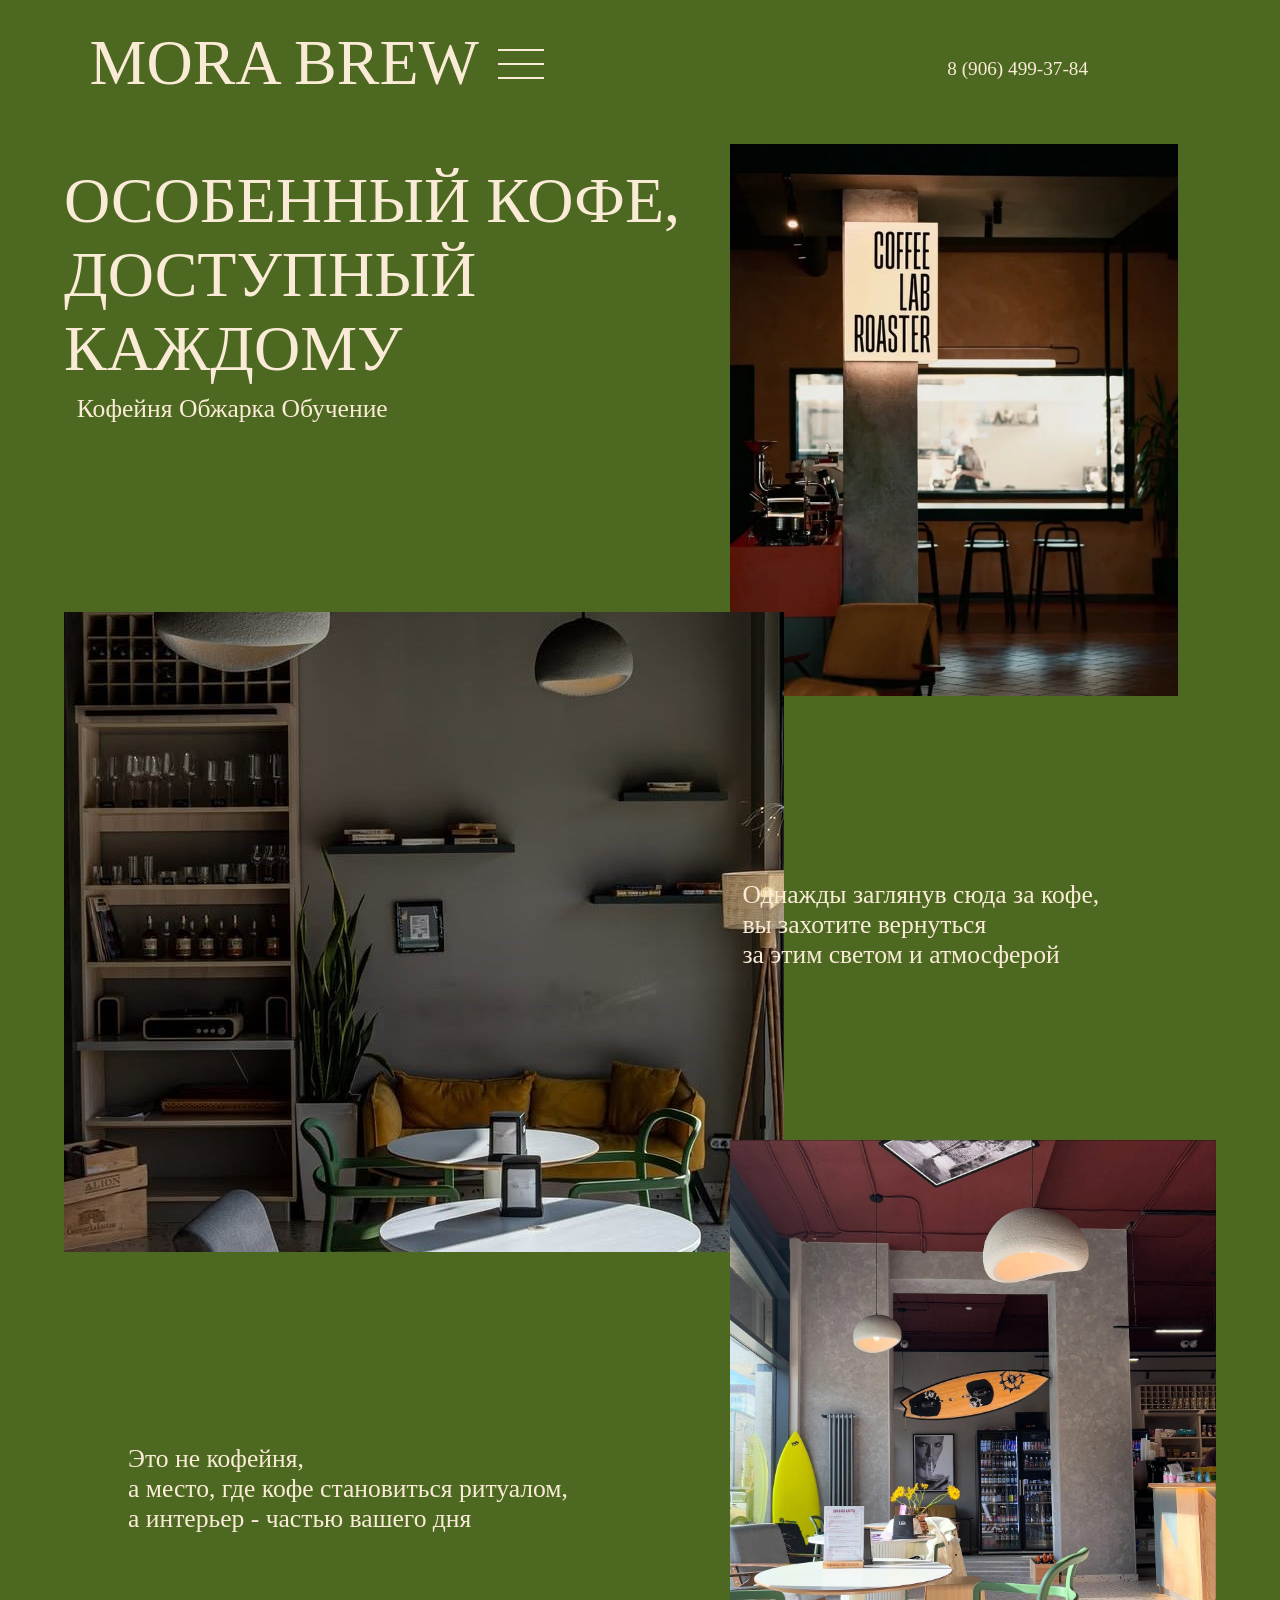
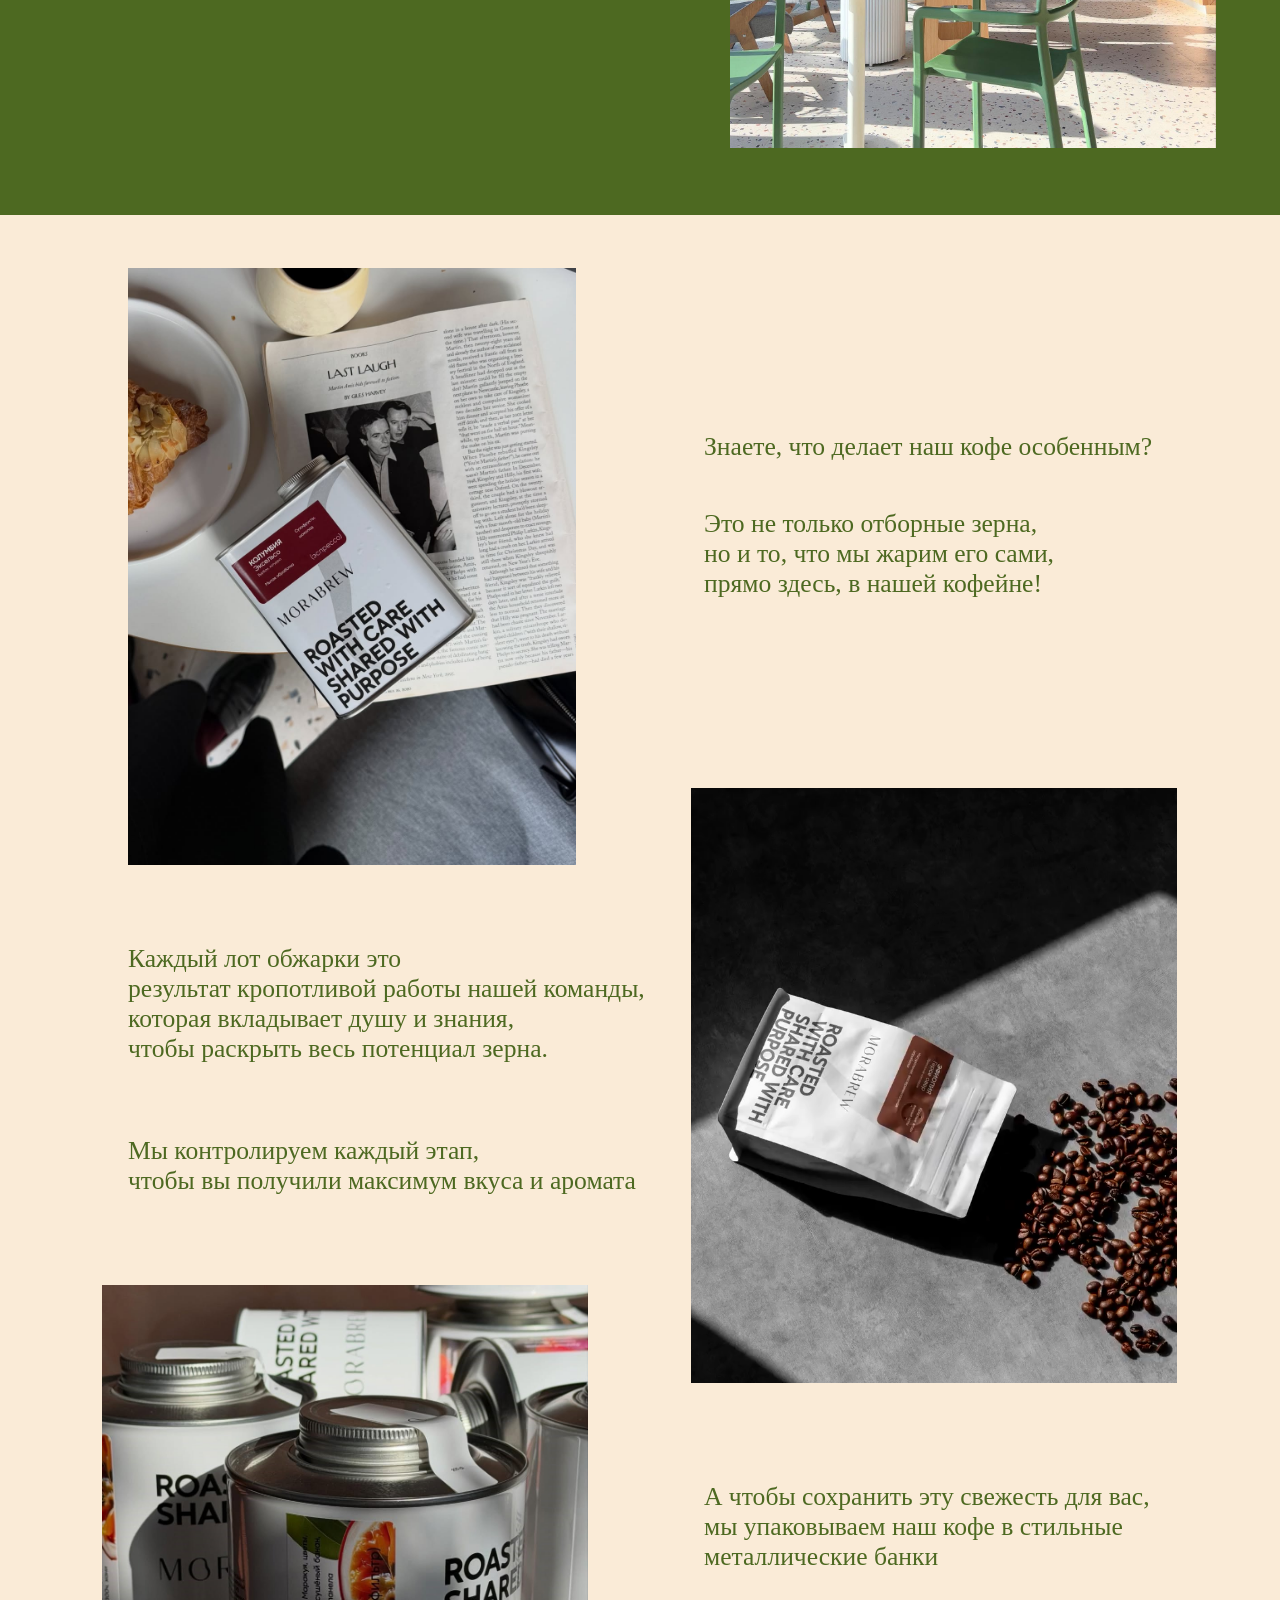
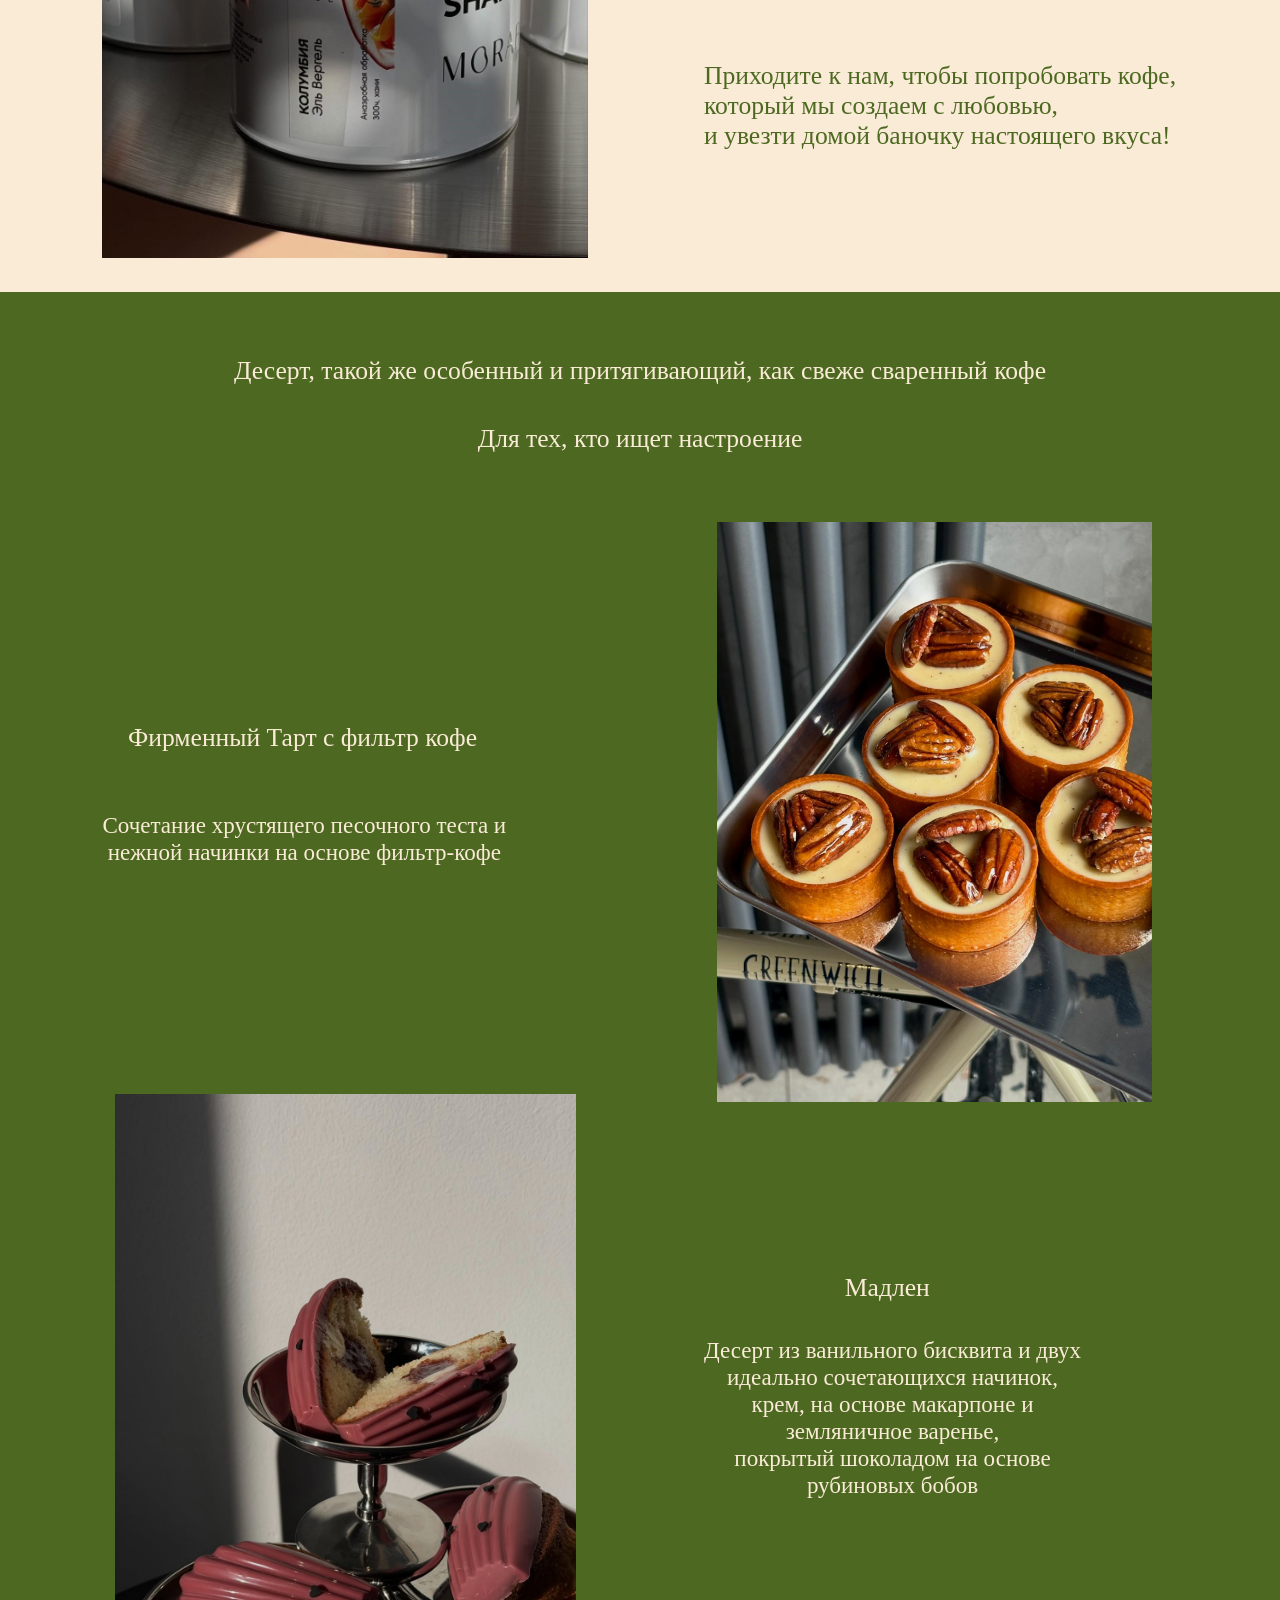
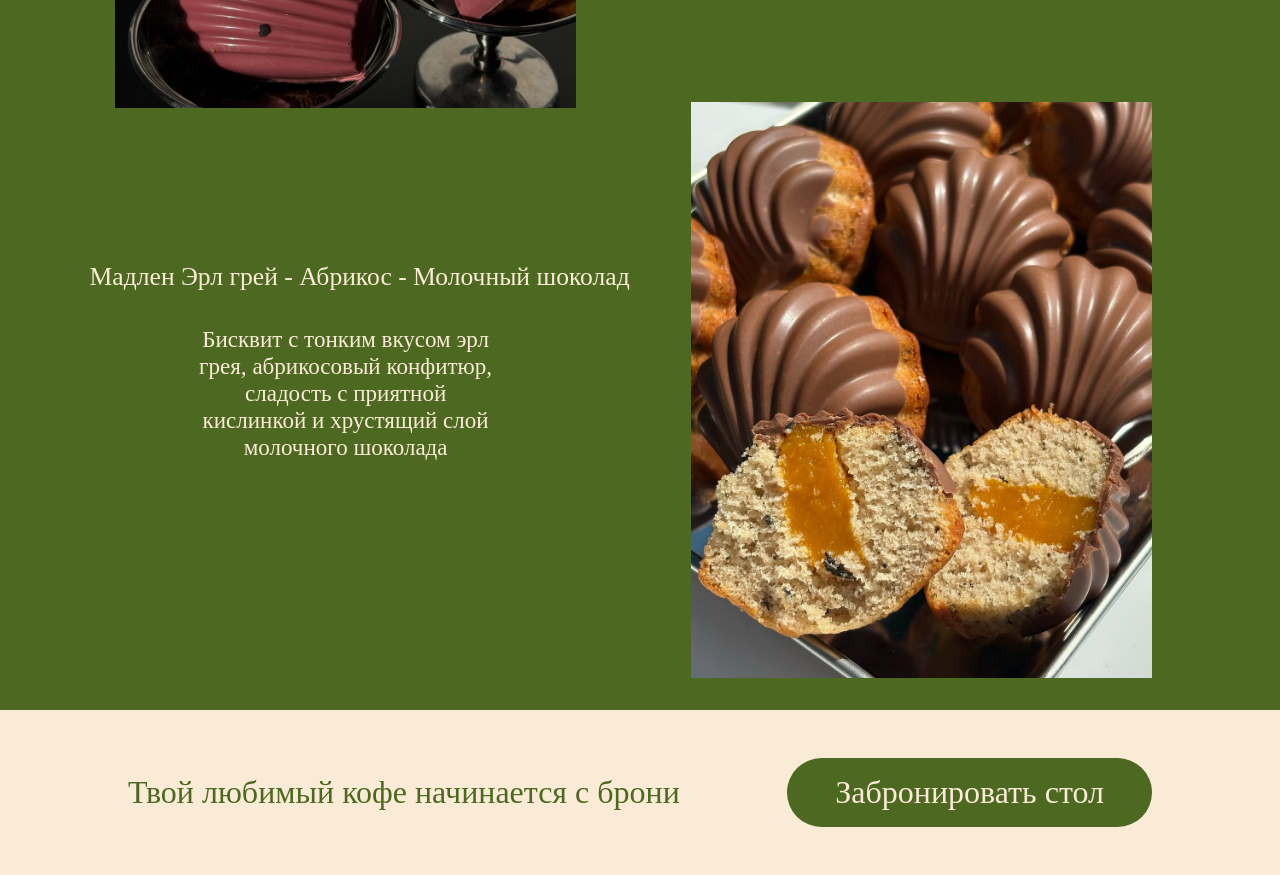
<file: index.html>
<!DOCTYPE html>
<html lang="ru">
<head>
    <meta charset="UTF-8">
    <meta name="viewport" content="width=device-width, initial-scale=1.0, user-scalable=yes">
    <title>MORA BREW</title>
    <link rel="stylesheet" href="style.css">
    <link rel="stylesheet" href="mobile.css">
</head>
<body class="index-page">
    <svg id="menuBtn" width="94" height="71" viewBox="0 0 94 71" xmlns="http://www.w3.org/2000/svg">
        <line x1="24" y1="21" x2="70" y2="21" stroke="antiquewhite" stroke-width="2"/>
        <line x1="24" y1="35" x2="70" y2="35" stroke="antiquewhite" stroke-width="2"/>
        <line x1="24" y1="49" x2="70" y2="49" stroke="antiquewhite" stroke-width="2"/>
    </svg>
    <nav class="menu" id="menu"> 
        <a href="index.html">Главная</a>
        <a href="menu.html">Меню</a>
        <a href="place.html">Наши кофейни</a>
        <a href="poster.html">Мероприятия</a>
    </nav>

    <header>
        <div class="container">
            <div class="headerInner">
                <div class="introTtile">MORA BREW</div>
                <div class="headerNumb">8 (906) 499-37-84</div>
            </div>
        </div>
    </header>

    <!-- ДЕСКТОПНЫЕ БЛОКИ (оригинальные) -->
    <div class="desktop-only">
        <div class="intro2">
            <div class="intro2Title">Особенный кофе, <br> доступный <br> каждому</div>
            <div class="intro2SubTitle">Кофейня Обжарка Обучение</div>
        </div>
        <div class="intro3">
            <div class="intro3Title">Однажды заглянув сюда за кофе,<br> вы захотите вернуться<br> за этим светом и атмосферой</div>
        </div>
        <div class="intro4">
            <div class="intro4Title">Это не кофейня,<br> а место, где кофе становиться ритуалом,<br> а интерьер - частью вашего дня</div>
        </div>
        <div class="container3">
            <div class="intro5">
                <div class="intro5Title">Знаете, что делает наш кофе особенным?</div>
                <div class="intro5SubTitle">Это не только отборные зерна,<br> но и то, что мы жарим его сами,<br> прямо здесь, в нашей кофейне!</div>
            </div>
            <div class="intro6">
                <div class="intro6Title">Каждый лот обжарки это <br> результат кропотливой работы нашей команды,<br> которая вкладывает душу и знания,<br> чтобы раскрыть весь потенциал зерна.</div>
                <div class="intro6SubTitle">Мы контролируем каждый этап,<br> чтобы вы получили максимум вкуса и аромата</div>
            </div>
            <div class="intro7">
                <div class="inro7Title">А чтобы сохранить эту свежесть для вас,<br> мы упаковываем наш кофе в стильные металлические банки</div>
                <div class="intro7SubTitle">Приходите к нам, чтобы попробовать кофе,<br> который мы создаем с любовью,<br> и увезти домой баночку настоящего вкуса!</div>
            </div>
        </div>
        <div class="container4">
            <div class="intro8">
                <div class="intro8Title">Десерт, такой же особенный и притягивающий, как свеже сваренный кофе</div>
                <div class="intro8SubTitle">Для тех, кто ищет настроение</div>
                <div class="intro9">
                    <div class="intro9Title">Фирменный Тарт с фильтр кофе</div>
                    <div class="intro9SubTitle">Сочетание хрустящего песочного теста и <br>нежной начинки на основе фильтр-кофе</div>
                </div>
                <div class="intro10">
                    <div class="intro10Title">Мадлен</div>
                    <div class="intro10SubTitle">Десерт из ванильного бисквита и двух<br> идеально сочетающихся начинок,<br> крем, на основе макарпоне и <br>земляничное варенье,<br> покрытый шоколадом на основе<br> рубиновых бобов</div>
                </div>
                <div class="intro11">
                    <div class="intro11Title">Мадлен Эрл грей - Абрикос - Молочный шоколад</div>
                    <div class="intro11SubTitle">Бисквит с тонким вкусом эрл грея, абрикосовый конфитюр, сладость с приятной кислинкой и хрустящий слой молочного шоколада</div>
                </div>
            </div>
        </div>
        <div class="intro12">
            <div class="intro12Title">Твой любимый кофе начинается с брони</div>
            <a href="https://forms.yandex.ru/u/69fc5152f47e731b02e291ab" class="reservation">Забронировать стол</a>
        </div>
    </div>

    <!-- МОБИЛЬНЫЕ БЛОКИ -->
    <div class="mobile-only">
        <div class="mobile-block">
            <img class="mobile-img" src="./images/36.jpg" alt="Особенный кофе">
            <div class="mobile-title">Особенный кофе, доступный каждому</div>
            <div class="mobile-subtitle">Кофейня Обжарка Обучение</div>
        </div>
        <div class="mobile-block">
            <img class="mobile-img" src="./images/37.jpg" alt="Атмосфера">
            <div class="mobile-text">Однажды заглянув сюда за кофе, вы захотите вернуться за этим светом и атмосферой</div>
        </div>
        <div class="mobile-block">
            <img class="mobile-img" src="./images/38.jpg" alt="Кофейня">
            <div class="mobile-text">Это не кофейня, а место, где кофе становится ритуалом, а интерьер — частью вашего дня</div>
        </div>
        <div class="mobile-block">
            <img class="mobile-img" src="./images/19.jpg" alt="Обжарка">
            <div class="mobile-title">Знаете, что делает наш кофе особенным?</div>
            <div class="mobile-desc">Это не только отборные зерна, но и то, что мы жарим его сами, прямо здесь, в нашей кофейне!</div>
        </div>
        <div class="mobile-block">
            <img class="mobile-img" src="./images/14.png" alt="Контроль качества">
            <div class="mobile-text">Каждый лот обжарки — это результат кропотливой работы нашей команды, которая вкладывает душу и знания, чтобы раскрыть весь потенциал зерна. Мы контролируем каждый этап, чтобы вы получили максимум вкуса и аромата.</div>
        </div>
        <div class="mobile-block">
            <img class="mobile-img" src="./images/18.jpg" alt="Банки кофе">
            <div class="mobile-title">А чтобы сохранить эту свежесть для вас, мы упаковываем наш кофе в стильные металлические банки</div>
            <div class="mobile-desc">Приходите к нам, чтобы попробовать кофе, который мы создаем с любовью, и увезти домой баночку настоящего вкуса!</div>
        </div>
        <div class="mobile-block">
            <div class="mobile-title" style="font-size: 1.5rem; text-align: center;">Десерт, такой же особенный и притягивающий, как свеже сваренный кофе</div>
            <div class="mobile-subtitle" style="text-align: center;">Для тех, кто ищет настроение</div>
        </div>
        <div class="mobile-block">
            <img class="mobile-img" src="./images/7.jpg" alt="Тарт">
            <div class="mobile-title">Фирменный Тарт с фильтр кофе</div>
            <div class="mobile-desc">Сочетание хрустящего песочного теста и нежной начинки на основе фильтр-кофе</div>
        </div>
        <div class="mobile-block">
            <img class="mobile-img" src="./images/8.jpg" alt="Мадлен">
            <div class="mobile-title">Мадлен</div>
            <div class="mobile-desc">Десерт из ванильного бисквита и двух идеально сочетающихся начинок: крем на основе маскарпоне и земляничное варенье, покрытый шоколадом из рубиновых бобов.</div>
        </div>
        <div class="mobile-block">
            <img class="mobile-img" src="./images/6.jpg" alt="Мадлен Эрл Грей">
            <div class="mobile-title">Мадлен Эрл Грей — Абрикос — Молочный шоколад</div>
            <div class="mobile-desc">Бисквит с тонким вкусом эрл грея, абрикосовый конфитюр, сладость с приятной кислинкой и хрустящий слой молочного шоколада.</div>
        </div>
        <div class="mobile-block" style="text-align: center;">
            <div class="mobile-title" style="font-size: 1.3rem;">Твой любимый кофе начинается с брони</div>
            <a href="https://forms.yandex.ru/u/69fc5152f47e731b02e291ab" class="mobile-reservation">Забронировать стол</a>
        </div>
    </div>

    <button id="scrollToTopBtn" aria-label="Прокрутить страницу вверх"></button>
    <script src="script.js"></script>
</body>
</html>
</file>
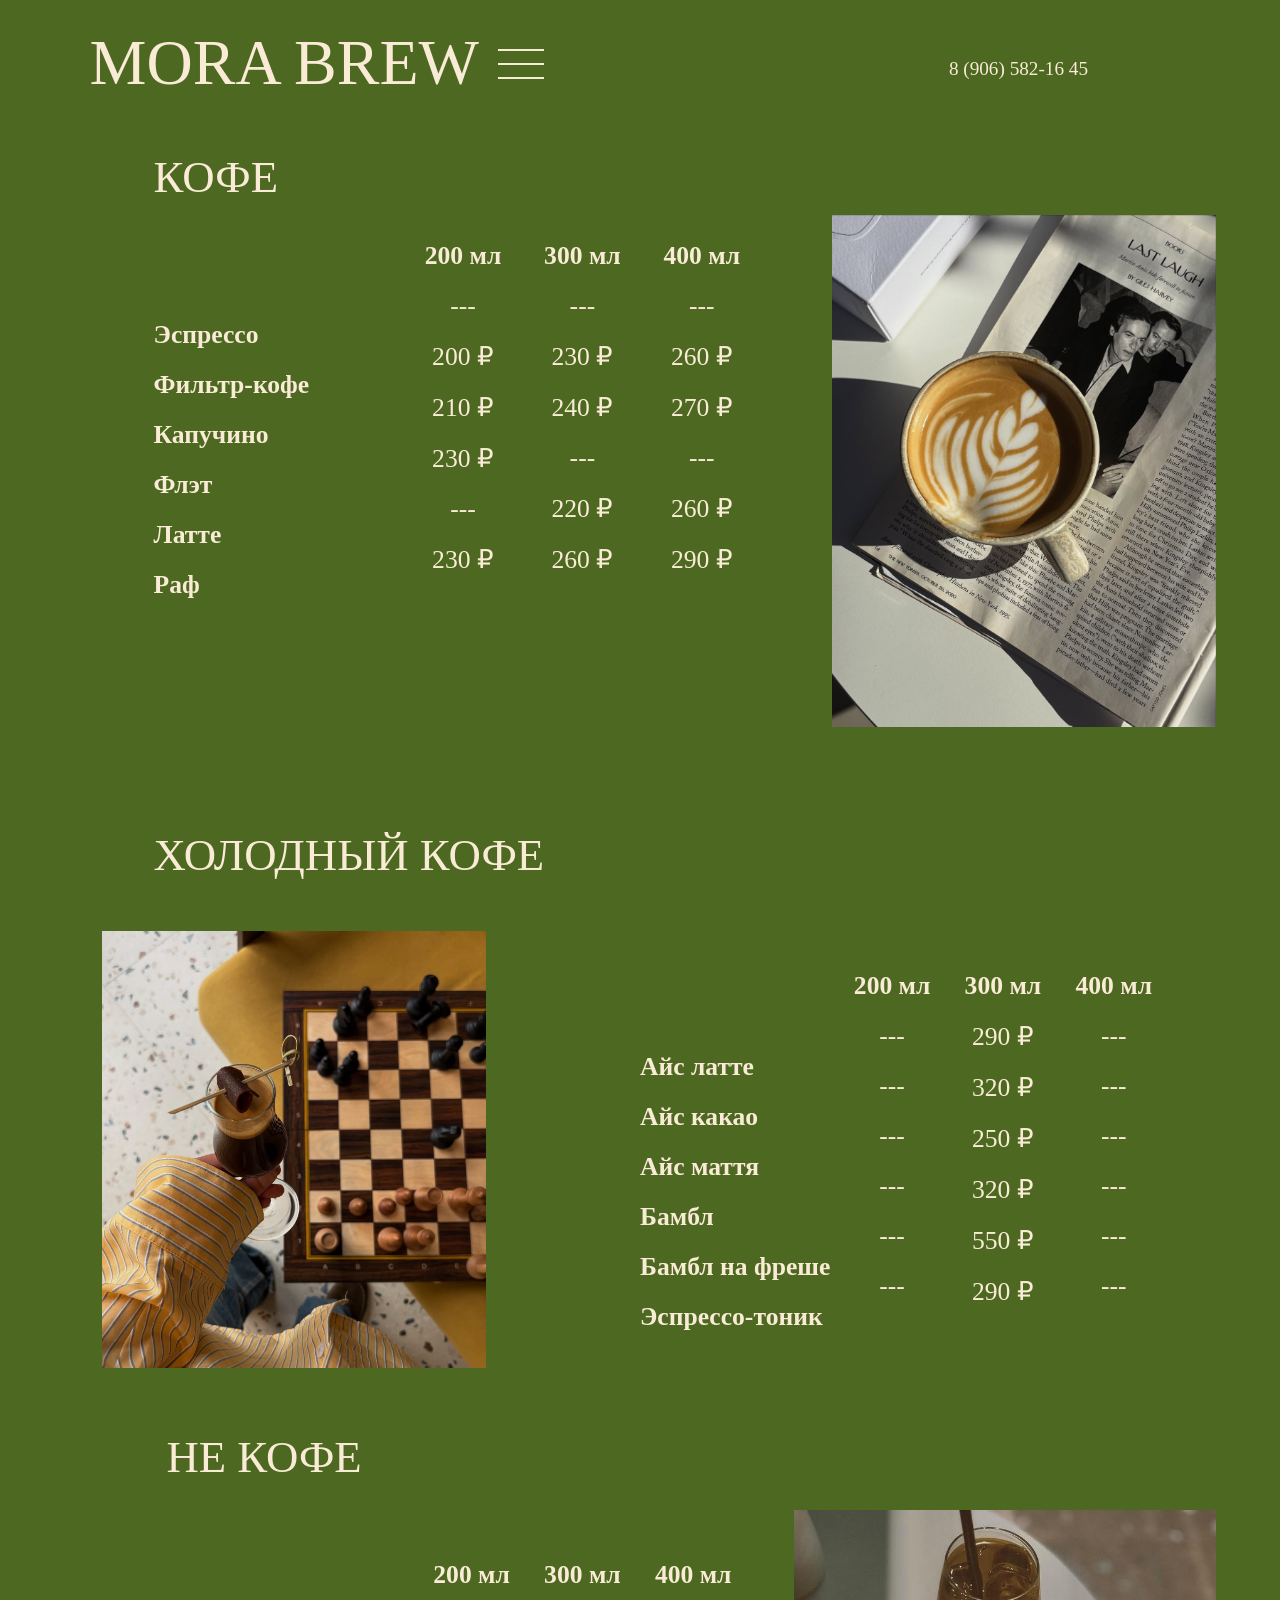
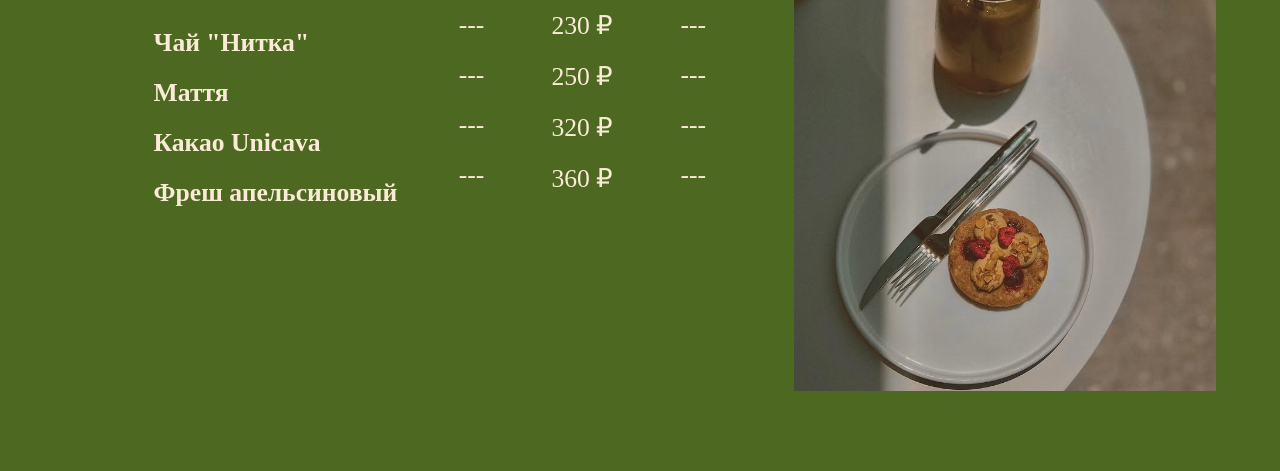
<file: menu.html>
<!DOCTYPE html>
<html lang="ru">
<head>
    <meta charset="UTF-8">
    <meta name="viewport" content="width=device-width, initial-scale=1.0, user-scalable=yes">
    <title>Меню — MORA BREW</title>
    <link rel="stylesheet" href="menu.css">
    <style>
        /* Базовые переключения */
        @media (min-width: 769px) {
            .mobile-only { display: none; }
            .desktop-only { display: block; }
        }
        @media (max-width: 768px) {
            .desktop-only { display: none; }
            .mobile-only { display: block; }

            /* Шапка и бургер */
           .headerInner {
    display: flex;
    align-items: center;
    justify-content: space-around;
    flex-wrap: nowrap;
    gap: 5px;
    padding: 0 10px;
    margin-bottom: 5vmax;
}
.introTtile {
    font-size: 1.5rem !important;
    white-space: nowrap;
    margin-left: 0 !important;
}
.headerNumb {
    font-size: 1rem !important;
    white-space: nowrap;
    margin-top: 0 !important;
    text-align: right;
}
#menuBtn {
    position: relative !important;
    top: auto !important;
    left: auto !important;
    width: 36px;
    height: 36px;
    flex-shrink: 0;
}

            /* Блоки меню */
            .mobile-menu-section {
                margin: 0 10px 30px 10px;
                overflow-x: auto;
                -webkit-overflow-scrolling: touch;
            }
            .mobile-menu-title {
                font-size: 1.8rem;
                text-align: center;
                margin: 20px 0 10px;
                color: antiquewhite;
                background: rgba(0,0,0,0.4);
                padding: 6px;
                border-radius: 20px;
            }
            .mobile-price-table {
                width: 100%;
                min-width: 500px;
                border-collapse: collapse;
                background: antiquewhite;
                border-radius: 12px;
                font-size: 0.8rem;
            }
            .mobile-price-table th,
            .mobile-price-table td {
                border: 1px solid #4d6921;
                padding: 8px 6px;
                text-align: center;
                white-space: nowrap;
            }
            .mobile-price-table th {
                background: #3b5219;
                color: antiquewhite;
            }
            .mobile-price-table tr td:first-child {
                background: #e0d5c0;
                font-weight: bold;
                text-align: left;
            }
        }
        
      
    </style>
</head>
<body>
    <svg id="menuBtn" width="94" height="71" viewBox="0 0 94 71" xmlns="http://www.w3.org/2000/svg">
        <line x1="24" y1="21" x2="70" y2="21" stroke="antiquewhite" stroke-width="2"/>
        <line x1="24" y1="35" x2="70" y2="35" stroke="antiquewhite" stroke-width="2"/>
        <line x1="24" y1="49" x2="70" y2="49" stroke="antiquewhite" stroke-width="2"/>
    </svg>
    <nav class="menu" id="menu"> 
        <a href="index.html">Главная</a>
        <a href="menu.html">Меню</a>
        <a href="place.html">Наши кофейни</a>
        <a href="poster.html">Мероприятия</a>
    </nav>

    <header>
        <div class="container">
            <div class="headerInner">
                <div class="introTtile">MORA BREW</div>
                <div class="headerNumb">8 (906) 582-16 45</div>
            </div>
        </div>
    </header>

    <!-- ДЕСКТОПНАЯ ВЕРСИЯ -->
    <div class="desktop-only">
        <div class="intro1">
            <div class="intro1Title">КОФЕ</div>
            <div class="coffee-sizes">
                <div class="size-column"><div class="volume">200 мл</div><div class="price">---</div><div class="price">200 ₽</div><div class="price">210 ₽</div><div class="price">230 ₽</div><div class="price">---</div><div class="price">230 ₽</div></div>
                <div class="size-column"><div class="volume">300 мл</div><div class="price">---</div><div class="price">230 ₽</div><div class="price">240 ₽</div><div class="price">---</div><div class="price">220 ₽</div><div class="price">260 ₽</div></div>
                <div class="size-column"><div class="volume">400 мл</div><div class="price">---</div><div class="price">260 ₽</div><div class="price">270 ₽</div><div class="price">---</div><div class="price">260 ₽</div><div class="price">290 ₽</div></div>
            </div>
            <div class="name-column">
                <div class="name">Эспрессо</div><div class="name">Фильтр-кофе</div><div class="name">Капучино</div><div class="name">Флэт</div><div class="name">Латте</div><div class="name">Раф</div>
            </div>
        </div>
        <div class="intro2">
            <div class="intro2Title">ХОЛОДНЫЙ КОФЕ</div>
            <div class="coffee-sizes2">
                <div class="size-column"><div class="volume">200 мл</div><div class="price">---</div><div class="price">---</div><div class="price">---</div><div class="price">---</div><div class="price">---</div><div class="price">---</div></div>
                <div class="size-column"><div class="volume">300 мл</div><div class="price">290 ₽</div><div class="price">320 ₽</div><div class="price">250 ₽</div><div class="price">320 ₽</div><div class="price">550 ₽</div><div class="price">290 ₽</div></div>
                <div class="size-column"><div class="volume">400 мл</div><div class="price">---</div><div class="price">---</div><div class="price">---</div><div class="price">---</div><div class="price">---</div><div class="price">---</div></div>
            </div>
            <div class="name-column2">
                <div class="name">Айс латте</div><div class="name">Айс какао</div><div class="name">Айс маття</div><div class="name">Бамбл</div><div class="name">Бамбл на фреше</div><div class="name">Эспрессо-тоник</div>
            </div>
        </div>
        <div class="intro3">
            <div class="itro3Title">НЕ КОФЕ</div>
            <div class="coffee-sizes3">
                <div class="size-column"><div class="volume">200 мл</div><div class="price">---</div><div class="price">---</div><div class="price">---</div><div class="price">---</div></div>
                <div class="size-column"><div class="volume">300 мл</div><div class="price">230 ₽</div><div class="price">250 ₽</div><div class="price">320 ₽</div><div class="price">360 ₽</div></div>
                <div class="size-column"><div class="volume">400 мл</div><div class="price">---</div><div class="price">---</div><div class="price">---</div><div class="price">---</div></div>
            </div>
            <div class="name-column3">
                <div class="name">Чай "Нитка"</div><div class="name">Маття</div><div class="name">Какао Unicava</div><div class="name">Фреш апельсиновый</div>
            </div>
        </div>
    </div>

    <!-- МОБИЛЬНАЯ ВЕРСИЯ -->
    <div class="mobile-only">
        <div class="mobile-menu-section">
            <div class="mobile-menu-title">КОФЕ</div>
           
            <table class="mobile-price-table">
                <thead><tr><th>Напиток</th><th>200 мл</th><th>300 мл</th><th>400 мл</th></tr></thead>
                <tbody>
                    <tr><td style="text-align:left">Эспрессо</td><td>—</td><td>—</td><td>—</td></tr>
                    <tr><td style="text-align:left">Фильтр-кофе</td><td>200 ₽</td><td>230 ₽</td><td>260 ₽</td></tr>
                    <tr><td style="text-align:left">Капучино</td><td>210 ₽</td><td>240 ₽</td><td>270 ₽</td></tr>
                    <tr><td style="text-align:left">Флэт</td><td>230 ₽</td><td>—</td><td>—</td></tr>
                    <tr><td style="text-align:left">Латте</td><td>—</td><td>220 ₽</td><td>260 ₽</td></tr>
                    <tr><td style="text-align:left">Раф</td><td>230 ₽</td><td>260 ₽</td><td>290 ₽</td></tr>
                </tbody>
            </table>
        </div>
         <img src="images/20.jpg" alt="" width="100%" height="600vmax">
        <div class="mobile-menu-section">
            <div class="mobile-menu-title">ХОЛОДНЫЙ КОФЕ</div>
            
            <table class="mobile-price-table">
                <thead><tr><th>Напиток</th><th>200 мл</th><th>300 мл</th><th>400 мл</th></tr></thead>
                <tbody>
                    <tr><td style="text-align:left">Айс латте</td><td>—</td><td>290 ₽</td><td>—</td></tr>
                    <tr><td style="text-align:left">Айс какао</td><td>—</td><td>320 ₽</td><td>—</td></tr>
                    <tr><td style="text-align:left">Айс маття</td><td>—</td><td>250 ₽</td><td>—</td></tr>
                    <tr><td style="text-align:left">Бамбл</td><td>—</td><td>320 ₽</td><td>—</td></tr>
                    <tr><td style="text-align:left">Бамбл на фреше</td><td>—</td><td>550 ₽</td><td>—</td></tr>
                    <tr><td style="text-align:left">Эспрессо-тоник</td><td>—</td><td>290 ₽</td><td>—</td></tr>
                </tbody>
            </table>
        </div>
        <img src="images/21.jpg" alt="" width="100%" height="600vmax">
        <div class="mobile-menu-section">
            <div class="mobile-menu-title">НЕ КОФЕ</div>
             
            <table class="mobile-price-table">
                <thead><tr><th>Напиток</th><th>200 мл</th><th>300 мл</th><th>400 мл</th></tr></thead>
                <tbody>
                    <tr><td style="text-align:left">Чай "Нитка"</td><td>—</td><td>230 ₽</td><td>—</td></tr>
                    <tr><td style="text-align:left">Маття</td><td>—</td><td>250 ₽</td><td>—</td></tr>
                    <tr><td style="text-align:left">Какао Unicava</td><td>—</td><td>320 ₽</td><td>—</td></tr>
                    <tr><td style="text-align:left">Фреш апельсиновый</td><td>—</td><td>360 ₽</td><td>—</td></tr>
                </tbody>
            </table>
        </div>
        <img src="images/22.jpg" alt="" width="100%" height="600vmax">
    </div>

    <button id="scrollToTopBtn" aria-label="Прокрутить страницу вверх"></button>
    <script src="menu.js"></script>
</body>
</html>
</file>
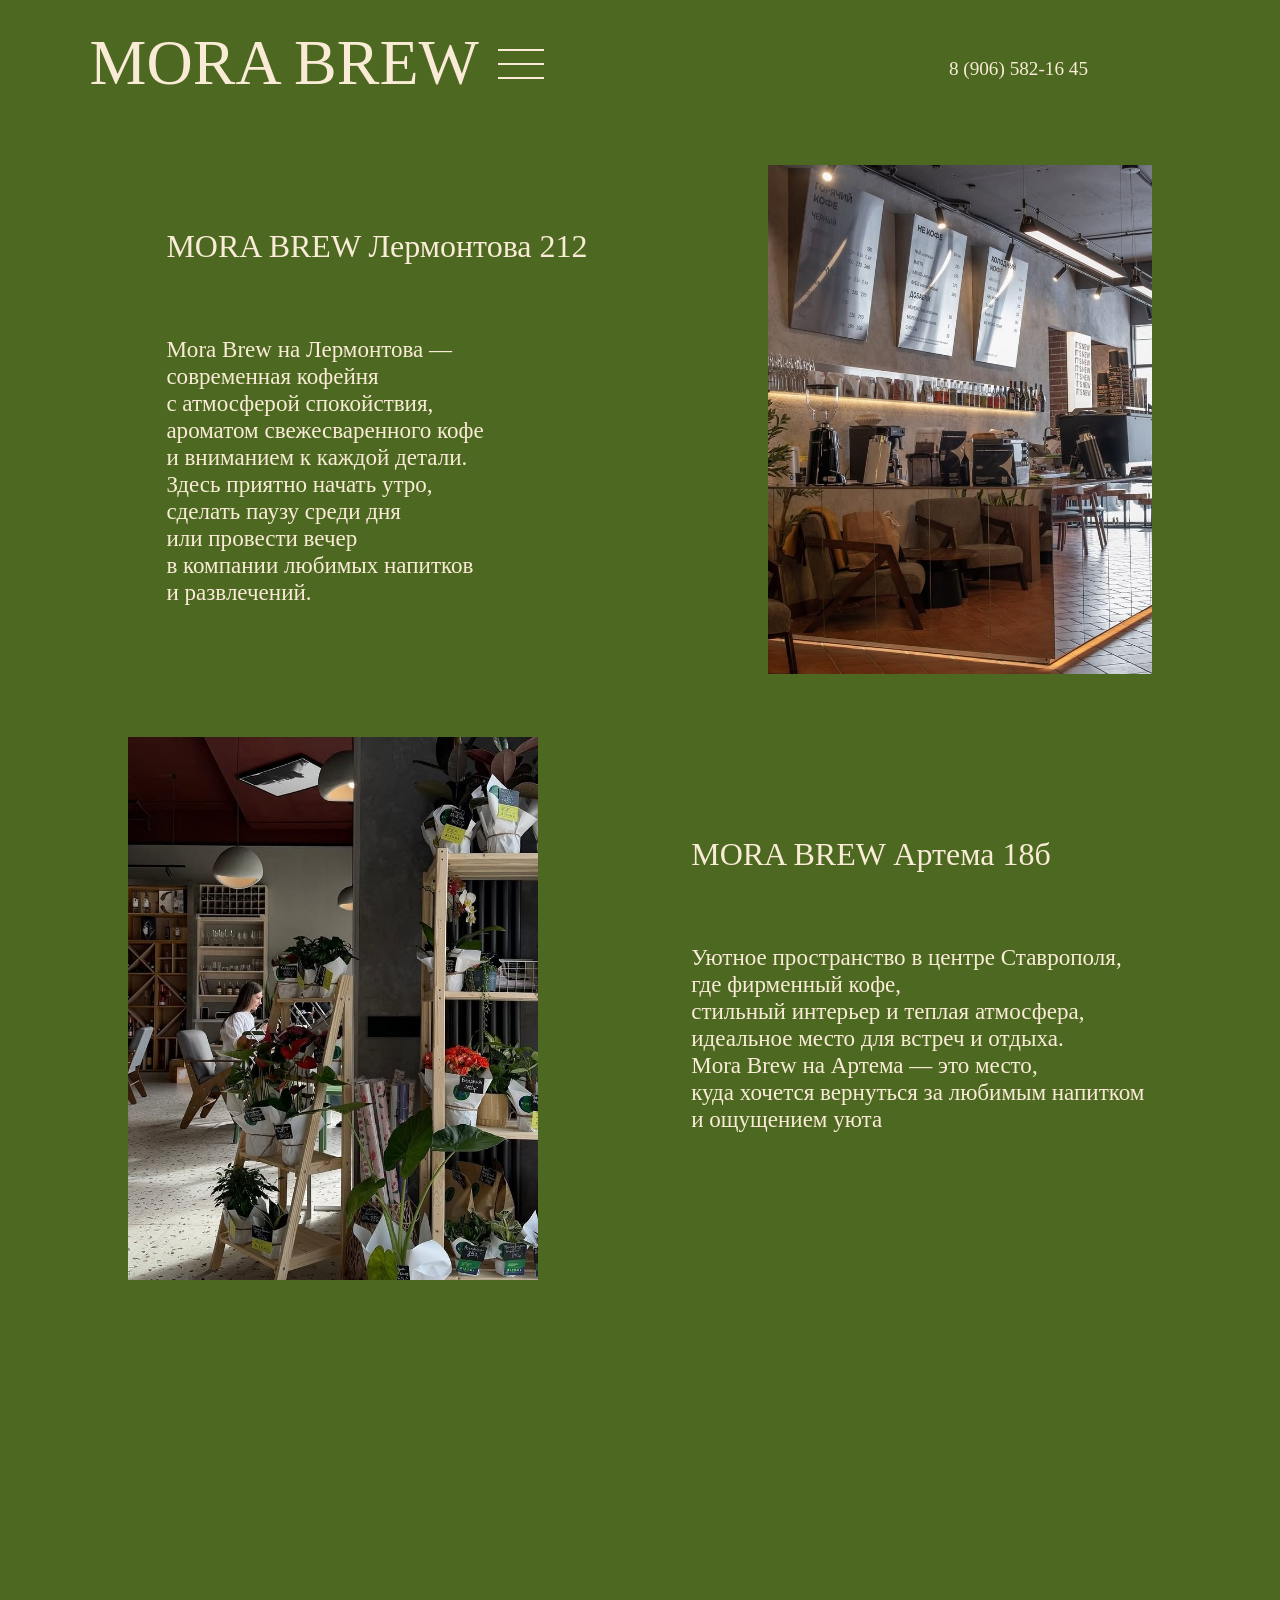
<file: place.html>
<!DOCTYPE html>
<html lang="ru">
<head>
    <meta charset="UTF-8">
    <meta name="viewport" content="width=device-width, initial-scale=1.0, user-scalable=yes">
    <title>Наши кофейни — MORA BREW</title>
    <link rel="stylesheet" href="place.css">
    <link rel="stylesheet" href="mobile.css">
    <script src="https://api-maps.yandex.ru/2.1/?apikey=82260ff4-aac0-4a59-a8a6-4000ed29e961&lang=ru_RU" type="text/javascript"></script>
</head>
<body class="place-page">
    <svg id="menuBtn" width="94" height="71" viewBox="0 0 94 71" xmlns="http://www.w3.org/2000/svg">
        <line x1="24" y1="21" x2="70" y2="21" stroke="antiquewhite" stroke-width="2"/>
        <line x1="24" y1="35" x2="70" y2="35" stroke="antiquewhite" stroke-width="2"/>
        <line x1="24" y1="49" x2="70" y2="49" stroke="antiquewhite" stroke-width="2"/>
    </svg>
    <nav class="menu" id="menu"> 
        <a href="index.html">Главная</a>
        <a href="menu.html">Меню</a>
        <a href="place.html">Наши кофейни</a>
        <a href="poster.html">Мероприятия</a>
    </nav>

    <header>
        <div class="container">
            <div class="headerInner">
                <div class="introTtile">MORA BREW</div>
                <div class="headerNumb">8 (906) 582-16 45</div>
            </div>
        </div>
    </header>

    <!-- ДЕСКТОПНЫЕ БЛОКИ -->
    <div class="desktop-only">
        <div class="intro1">
            <div class="intro-text-wrapper">
                <div class="intro1Title">MORA BREW Лермонтова 212</div>
                <div class="inrtoSubTitle">Mora Brew на Лермонтова — <br> современная кофейня<br> с атмосферой спокойствия,<br> ароматом свежесваренного кофе<br> и вниманием к каждой детали.<br> Здесь приятно начать утро,<br> сделать паузу среди дня<br> или провести вечер<br>  в компании любимых напитков<br>  и развлечений.</div>
            </div>
        </div>
        <div class="intro2">
            <div class="intro-text-wrapper">
                <div class="intro2Title">MORA BREW Артема 18б</div>
                <div class="intro2SubTitle">Уютное пространство в центре Ставрополя,<br> где фирменный кофе,<br> стильный интерьер и теплая атмосфера,<br> идеальное место для встреч и отдыха.<br> Mora Brew на Артема — это место,<br> куда хочется вернуться за любимым напитком<br> и ощущением уюта</div>
            </div>  
        </div>
    </div>

    <!-- МОБИЛЬНЫЕ БЛОКИ -->
    <div class="mobile-only">
        <div class="mobile-place-block">
            <img class="mobile-place-img" src="./images/31.jpg" alt="MORA BREW Лермонтова 212">
            <div class="mobile-place-title">MORA BREW Лермонтова 212</div>
            <div class="mobile-place-desc">Mora Brew на Лермонтова — современная кофейня с атмосферой спокойствия, ароматом свежесваренного кофе и вниманием к каждой детали. Здесь приятно начать утро, сделать паузу среди дня или провести вечер в компании любимых напитков и развлечений.</div>
        </div>
        <div class="mobile-place-block">
            <img class="mobile-place-img" src="./images/30Арт.jpg" alt="MORA BREW Артема 18б">
            <div class="mobile-place-title">MORA BREW Артема 18б</div>
            <div class="mobile-place-desc">Уютное пространство в центре Ставрополя, где фирменный кофе, стильный интерьер и теплая атмосфера, идеальное место для встреч и отдыха. Mora Brew на Артема — это место, куда хочется вернуться за любимым напитком и ощущением уюта.</div>
        </div>
    </div>

    <!-- КАРТА (общая для всех устройств) -->
    <div id="map" class="map"></div>

    <button id="scrollToTopBtn" aria-label="Прокрутить страницу вверх"></button>
    <script src="place.js"></script>
</body>
</html>
</file>
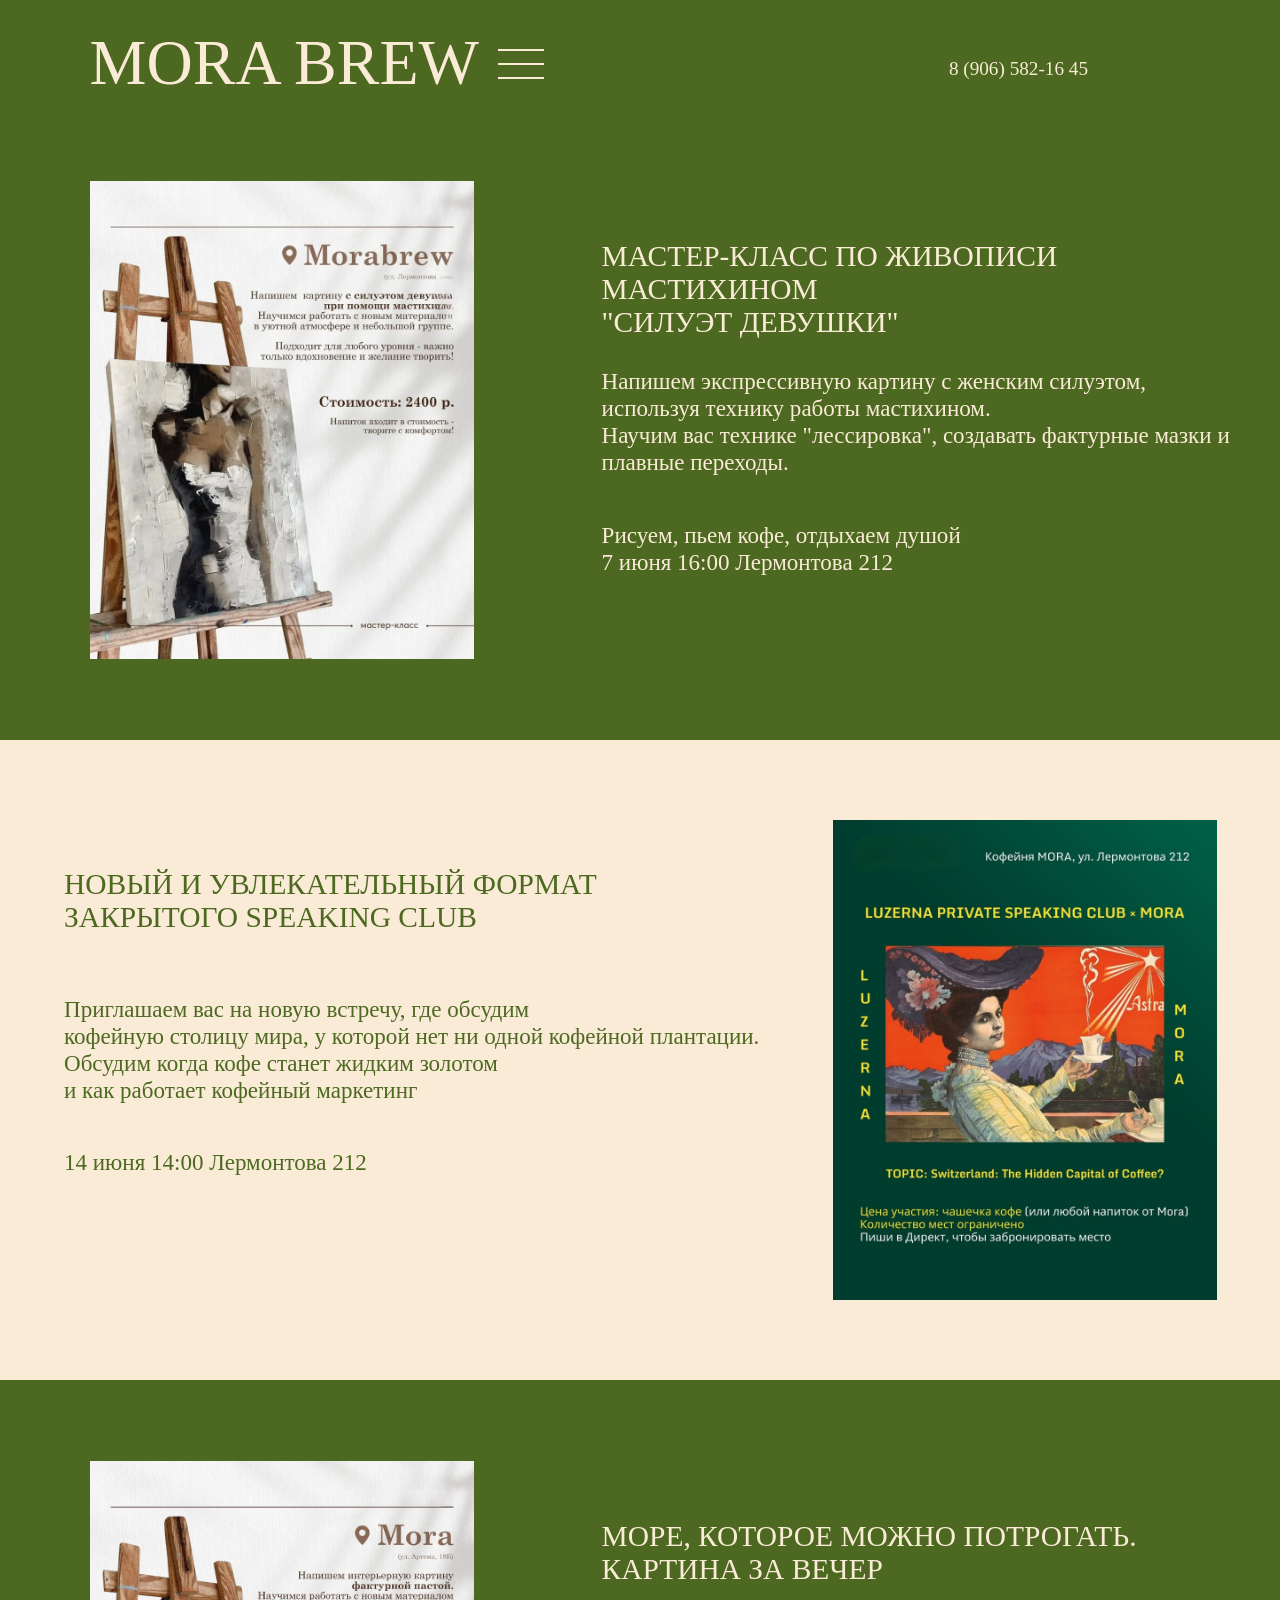
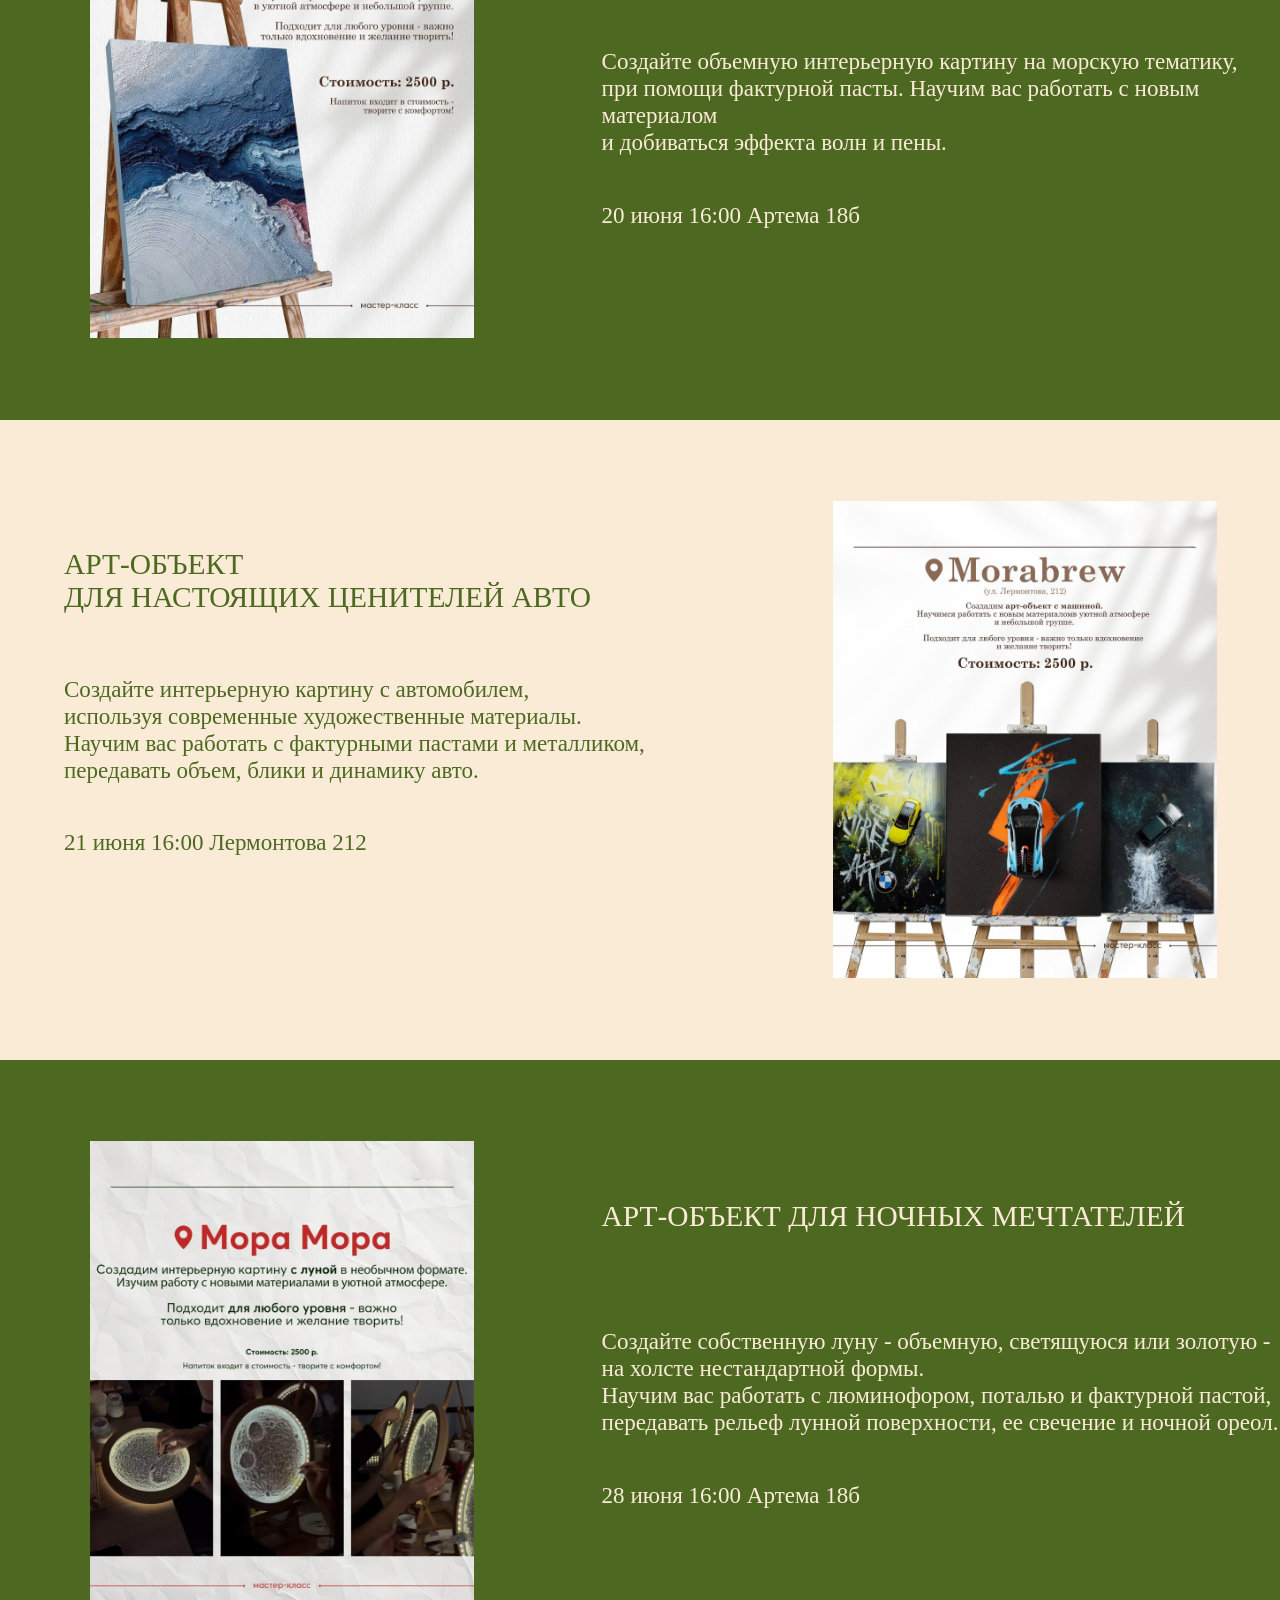
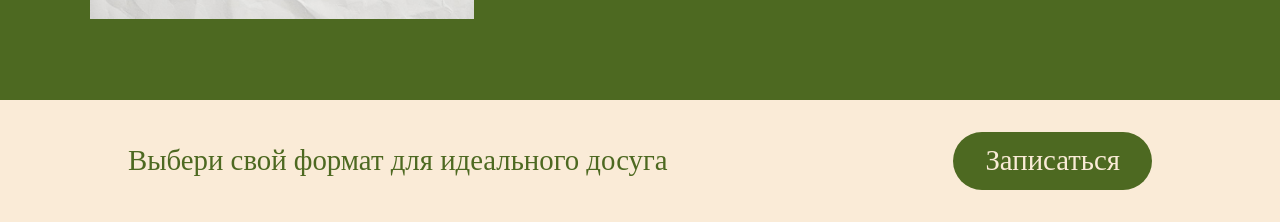
<file: poster.html>
<!DOCTYPE html>
<html lang="ru">
<head>
    <meta charset="UTF-8">
    <meta name="viewport" content="width=device-width, initial-scale=1.0, user-scalable=yes">
    <title>Мероприятия — MORA BREW</title>
    <link rel="stylesheet" href="poster.css">
    <link rel="stylesheet" href="mobile.css">
</head>
<body class="poster-page">
    <svg id="menuBtn" width="94" height="71" viewBox="0 0 94 71" xmlns="http://www.w3.org/2000/svg">
        <line x1="24" y1="21" x2="70" y2="21" stroke="antiquewhite" stroke-width="2"/>
        <line x1="24" y1="35" x2="70" y2="35" stroke="antiquewhite" stroke-width="2"/>
        <line x1="24" y1="49" x2="70" y2="49" stroke="antiquewhite" stroke-width="2"/>
    </svg>
    <nav class="menu" id="menu"> 
        <a href="index.html">Главная</a>
        <a href="menu.html">Меню</a>
        <a href="place.html">Наши кофейни</a>
        <a href="poster.html">Мероприятия</a>
    </nav>

    <header>
        <div class="container">
            <div class="headerInner">
                <div class="introTtile">MORA BREW</div>
                <div class="headerNumb">8 (906) 582-16 45</div>
            </div>
        </div>
    </header>

    <!-- ДЕСКТОПНЫЕ БЛОКИ -->
    <div class="desktop-only">
        <div class="intro1">
            <div class="intro1Title">Мастер-класс по живописи мастихином<br> "Силуэт девушки"</div>
            <div class="intro1SubTitle">Напишем экспрессивную картину с женским силуэтом,<br> используя технику работы мастихином. <br>Научим вас технике "лессировка", создавать фактурные мазки и плавные переходы.</div>
            <div class="intro1SubTitle1">Рисуем, пьем кофе, отдыхаем душой <br>7 июня 16:00 Лермонтова 212</div>
        </div>
        <div class="intro2">
            <div class="intro2Title">Новый и увлекательный формат<br> закрытого speaking club</div>
            <div class="intro2SubTitle">Приглашаем вас на новую встречу, где обсудим <br>кофейную столицу мира, у которой нет ни одной кофейной плантации.<br> Обсудим когда кофе станет жидким золотом <br>и как работает кофейный маркетинг</div>
            <div class="intro2SubTitle1">14 июня 14:00 Лермонтова 212</div>
        </div>
        <div class="intro3">
            <div class="intro1Title">Море, которое можно потрогать. Картина за вечер</div>
            <div class="intro1SubTitle">Создайте объемную интерьерную картину на морскую тематику,<br> при помощи фактурной пасты. Научим вас работать с новым материалом<br> и добиваться эффекта волн и пены.</div>
            <div class="intro1SubTitle1">20 июня 16:00 Артема 18б</div>
        </div>
        <div class="intro4">
            <div class="intro2Title">Арт-объект <br>для настоящих ценителей авто</div>
            <div class="intro2SubTitle">Создайте интерьерную картину с автомобилем,<br> используя современные художественные материалы. <br>Научим вас работать с фактурными пастами и металликом,<br> передавать объем, блики и динамику авто.</div>
            <div class="intro2SubTitle1">21 июня 16:00 Лермонтова 212</div>
        </div>
        <div class="intro5">
            <div class="intro1Title">Арт-объект для ночных мечтателей</div>
            <div class="intro1SubTitle">Создайте собственную луну - объемную, светящуюся или золотую - на холсте нестандартной формы.<br> Научим вас работать с люминофором, поталью и фактурной пастой,<br> передавать рельеф лунной поверхности, ее свечение и ночной ореол.</div>
            <div class="intro1SubTitle1">28 июня 16:00 Артема 18б</div>
        </div>
        <div class="intro7">
            <div class="intro7Title">Выбери свой формат для идеального досуга</div>
            <a href="https://forms.yandex.ru/u/69fc444984227c153f1c2286" class="Btn" id="poster">Записаться</a>
        </div>
    </div>

    <!-- МОБИЛЬНЫЕ БЛОКИ -->
    <div class="mobile-only">
        <div class="intro1">
            <img class="mobile-event-img" src="./images/24.jpg" alt="Мастер-класс">
            <div class="mobile-title">Мастер-класс по живописи мастихином "Силуэт девушки"</div>
            <div class="mobile-desc">Напишем экспрессивную картину с женским силуэтом, используя технику работы мастихином. Научим вас технике "лессировка", создавать фактурные мазки и плавные переходы.</div>
            <div class="mobile-date">Рисуем, пьем кофе, отдыхаем душой<br>7 июня 16:00 Лермонтова 212</div>
        </div>
        <div class="intro2">
            <img class="mobile-event-img" src="./images/25.jpg" alt="Speaking club">
            <div class="mobile-title">Новый и увлекательный формат закрытого speaking club</div>
            <div class="mobile-desc">Приглашаем вас на новую встречу, где обсудим кофейную столицу мира, у которой нет ни одной кофейной плантации. Обсудим когда кофе станет жидким золотом и как работает кофейный маркетинг.</div>
            <div class="mobile-date">14 июня 14:00 Лермонтова 212</div>
        </div>
        <div class="intro3">
            <img class="mobile-event-img" src="./images/26.jpg" alt="Море">
            <div class="mobile-title">Море, которое можно потрогать. Картина за вечер</div>
            <div class="mobile-desc">Создайте объемную интерьерную картину на морскую тематику при помощи фактурной пасты. Научим вас работать с новым материалом и добиваться эффекта волн и пены.</div>
            <div class="mobile-date">20 июня 16:00 Артема 18б</div>
        </div>
        <div class="intro4">
            <img class="mobile-event-img" src="./images/27.jpg" alt="Авто">
            <div class="mobile-title">Арт-объект для настоящих ценителей авто</div>
            <div class="mobile-desc">Создайте интерьерную картину с автомобилем, используя современные художественные материалы. Научим вас работать с фактурными пастами и металликом, передавать объем, блики и динамику авто.</div>
            <div class="mobile-date">21 июня 16:00 Лермонтова 212</div>
        </div>
        <div class="intro5">
            <img class="mobile-event-img" src="./images/28.jpg" alt="Луна">
            <div class="mobile-title">Арт-объект для ночных мечтателей</div>
            <div class="mobile-desc">Создайте собственную луну - объемную, светящуюся или золотую - на холсте нестандартной формы. Научим вас работать с люминофором, поталью и фактурной пастой, передавать рельеф лунной поверхности, ее свечение и ночной ореол.</div>
            <div class="mobile-date">28 июня 16:00 Артема 18б</div>
        </div>
        <div class="intro7" style="text-align: center; margin: 20px 0;">
            <div class="mobile-title" style="font-size: 1.4rem;">Выбери свой формат для идеального досуга</div>
            <a href="https://forms.yandex.ru/u/69fc444984227c153f1c2286" class="Btn" id="poster" style="display: inline-block; margin-top: 10px;">Записаться</a>
        </div>
    </div>

    <button id="scrollToTopBtn" aria-label="Прокрутить страницу вверх"></button>
    <script src="poster.js"></script>
</body>
</html>
</file>
<file: style.css>
@font-face {
    font-family: font1;
}
body{
    padding: 0;
    margin: 0;
    background-color: #4d6921;
}
.container{
    width: 70vmax;
    position: relative;
    margin: 0 auto;
}

.headerInner{
    font-family: font1;
    color: antiquewhite;
    display: flex;
    justify-content: space-between;
    margin-top: 2vmax;
    position: relative;
}
.introTtile{
    font-size: 5vmax;
    margin-left: -8vmax;
}
.headerNumb{
    font-size: 1.5vmax;
    margin-top: 2.5vmax;
}
.menu{
   position: fixed; 
    top: 0;
    left: -30vmax;
    width: 25vmax;
    height: 100%;
    background-color: antiquewhite;
    padding: 2vmax;
    transition: left 0.3s ease;
    outline: none;
    z-index: 9999;
}
.menu.open{
    left: 0;
}
#menuBtn{
    font-size: 2vmax;
    position: absolute;
    top: 2.3vmax;
    left: 37vmax;
    z-index: 1000;
    border: none;
    cursor: pointer;
}
.menu a {
    display: block;
    color: #4d6921;
    text-decoration: none;
    padding: 1.5vmax;
    font-family: font1;
    font-size: 2vmax;
    transition: 0.2s;
    position: relative;
    z-index: 10000;
    cursor: pointer;
}
.menu a :hover{
    color: #ffcc80;
    padding-left: 1vmax;
}
.container2{
    width: 100%;
    position: relative;
    margin: 0 auto; 
}
.intro2{
    background-image: url(./images/36.jpg);
    background-size: 35vmax;
    background-position: right;
    height: 50vmax;
    background-repeat: no-repeat;
    margin-right: 8vmax;
    
}
.intro2Title{
    display: flex;
    position: absolute;
    font-family: font1;
    font-size: 5vmax;
    text-transform: uppercase;
    color: antiquewhite;
    margin-top: 5vmax;
    margin-left: 5vmax;
}
.intro2SubTitle{
    display: flex;
    position: absolute;
    font-family: font1;
    font-size: 2vmax;
    color: antiquewhite;
    margin-top: 23vmax;
    margin-left: 6vmax;
}
.intro3{
    background-image: url(./images/37.jpg);
    block-size: 30vmax;
    background-position: left;
    height: 50vmax;
    background-repeat: no-repeat;
    margin-left: 5vmax;
    margin-top: -10vmax;
}
.intro3Title{
    display: flex;
    position: absolute;
    font-family: font1;
    font-size: 2vmax;
    color: antiquewhite;
    margin-top: 21vmax;
    margin-left: 53vmax;
}
.intro4{
    background: url(./images/38.jpg);
    background-size: 38vmax;
    background-position: right;
    height: 50vmax;
    background-repeat: no-repeat;
    margin-right: 5vmax;
    margin-top: -10vmax;
}
.intro4Title{
    display: flex;
    position: absolute;
    font-family: font1;
    font-size: 2vmax;
    color: antiquewhite;
    margin-top: 25vmax;
    margin-left: 10vmax;
}
.container3{
    width: 100%;
    position: relative;
    margin: 0 auto; 
    background-color: antiquewhite;
}
.intro5{
    background-image: url(./images/19.jpg);
    background-size: 35vmax;
    background-position: left;
    background-repeat: no-repeat;
    height: 50vmax;
    margin-top: 4vmax;
    margin-left: 10vmax;
    padding-top: 5vmax;
}
.intro5Title{
    display: flex;
    position: absolute;
    font-family: font1;
    font-size: 2vmax;
    color: #4d6921;
    margin-top: 12vmax;
    margin-left: 45vmax;
}
.intro5SubTitle{
    display: flex;
    position: absolute;
    font-family: font1;
    font-size: 2vmax;
    color: #4d6921;
    margin-top: 18vmax;
    margin-left: 45vmax;
}
.intro6{
    background-image: url(./images/14.png);
    background-size: 38vmax;
    background-position: right;
    background-repeat: no-repeat;
    height: 50vmax;
    margin-top: -12vmax;
    margin-right: 8vmax;
}
.intro6Title{
    display: flex;
    position: absolute;
    font-family: font1;
    font-size: 2vmax;
    color: #4d6921;
    margin-top: 14vmax;
    margin-left: 10vmax;
}
.intro6SubTitle{
    display: flex;
    position: absolute;
    font-family: font1;
    font-size: 2vmax;
    color: #4d6921;
    margin-top: 29vmax;
    margin-left: 10vmax;
}
.intro7{
    background-image: url(./images/18.jpg);
    background-size: 38vmax;
    background-position: left;
    background-repeat: no-repeat;
    height: 50vmax;
    margin-top: -12vmax;
    margin-left: 8vmax;
}
.inro7Title{
    display: flex;
    position: absolute;
    font-family: font1;
    font-size: 2vmax;
    color: #4d6921;
    margin-top: 18vmax;
    margin-left: 47vmax;
}
.intro7SubTitle{
    display: flex;
    position: absolute;
    font-family: font1;
    font-size: 2vmax;
    color: #4d6921;
    margin-top: 32vmax;
    margin-left: 47vmax;
}
.container4{
    width: 70vmax;
    position: relative;
    margin: 0 auto;
    text-align: center;
}
.intro8Title{
    font-family: font1;
    font-size: 2vmax;
    color: antiquewhite;
    margin-top: 5vmax;
}
.intro8SubTitle{
    font-family: font1;
    font-size: 2vmax;
    color: antiquewhite;
    margin-top: 3vmax;
}
.intro9{
    background-image: url(./images/7.jpg);
    background-size: 34vmax;
    background-repeat: no-repeat;
    background-position: right;
    height: 50vmax;
    margin-top: 3vmax;
    margin-right: -5vmax;
}
.intro9Title{
    display: flex;
    position: absolute;
    font-family: font1;
    font-size: 2vmax;
    color: antiquewhite;
    margin-top: 18vmax;
    margin-left: -5vmax;
}
.intro9SubTitle{
    display: flex;
    position: absolute;
    font-family: font1;
    font-size: 1.8vmax;
    color: antiquewhite;
    margin-top: 25vmax;
    margin-left: -7vmax
}
.intro10{
    background-image: url(./images/8.jpg);
    background-size: 36vmax;
    background-position: left;
    background-repeat: no-repeat;
    height: 50vmax;
    margin-top: -4vmax;
    margin-left: -6vmax;
}
.intro10Title{
    display: flex;
    position: absolute;
    font-family: font1;
    font-size: 2vmax;
    color: antiquewhite;
    margin-top: 15vmax;
    margin-left: 57vmax
}
.intro10SubTitle{
    display: flex;
    position: absolute;
    font-family: font1;
    font-size: 1.8vmax;
    color: antiquewhite;
    margin-top: 20vmax;
    margin-left: 46vmax;
}
.intro11{
    background-image: url(./images/6.jpg);
    background-position: right;
    background-repeat: no-repeat;
    background-size: 36vmax;
    height: 50vmax;
    margin-top: -4vmax;
    margin-right: -5vmax;
}
.intro11Title{
    display: flex;
    position: absolute;
    font-family: font1;
    font-size: 2vmax;
    color: antiquewhite;
    margin-top: 15vmax;
    margin-left: -8vmax;
}
.intro11SubTitle{
    display: flex;
    position: absolute;
    font-family: font1;
    font-size: 1.8vmax;
    color: antiquewhite;
    margin-top: 20vmax;
    margin-right: 46vmax;
}
.intro12{
    height: 15vmax;
}
.intro12Title{
    display: flex;
    position: absolute;
    font-family: font1;
    font-size: 2vmax;
    color: #4d6921;
    margin-top: 7vmax;
    margin-left: 10vmax;
}
.reservation{
    display:inline-block;
    background-color: #4d6921;
    color: antiquewhite;
    padding: 1.5vmax 2.5vmax;
    text-decoration: none;
    border-radius: 50px;
    font-size: 2vmax;
    transition: 0.3s;
    margin-left: 64vmax;
    margin-top: 5.4vmax;
}


/* Кнопка прокрутки наверх */
#scrollToTopBtn {
    position: fixed;              /* фиксированное положение относительно окна */
    bottom: 30px;                 /* отступ от нижнего края */
    right: 30px;                  /* правый угол */
    width: 56px;
    height: 56px;
    border: none;
    border-radius: 50%;           /* идеальный круг */
    background-color: green;    /* цвет кнопки (можно изменить) */
    color: white;
    font-size: 40px;              /* размер стрелки */
    display: flex;
    align-items: center;
    justify-content: center;
    cursor: pointer;
    box-shadow: 0 4px 12px rgba(0, 0, 0, 0.25);
    transition: opacity 0.3s ease, transform 0.2s ease;
    opacity: 0;                   /* скрыта по умолчанию, появляется при прокрутке */
    visibility: hidden;
    z-index: 9999;                /* поверх всех элементов */
}

/* Эффект при наведении */
#scrollToTopBtn:hover {
    background-color: rgb(17, 223, 17);
    transform: translateY(-2px);
    box-shadow: 0 6px 16px rgba(0, 0, 0, 0.3);
}

/* Когда кнопка становится видимой */
#scrollToTopBtn.show {
    opacity: 1;
    visibility: visible;
}

/* Стрелка внутри  */
#scrollToTopBtn::before {
    content: "↑";                 /* символ стрелки вверх */
    line-height: 1;
    font-weight: bold;
}



/* Десктопная версия блока бронирования (ширина > 768px) */
@media (min-width: 769px) {
    .intro12 {
        background-color: antiquewhite !important;
        width: 100vw !important;
        margin-left: calc(-50vw + 50%) !important;
        margin-right: calc(-50vw + 50%) !important;
        padding: 3rem 10% !important;
        display: flex !important;
        justify-content: space-between !important;
        align-items: center !important;
        box-sizing: border-box;
        height: auto !important;
    }
    .intro12Title {
        font-size: 2rem !important;
        color: #4d6921 !important;
        margin: 0 !important;
        background: none !important;
        position: static !important;
        transform: none !important;
        white-space: nowrap;
    }
    .reservation {
        margin: 0 !important;
        padding: 1rem 3rem !important;
        background-color: #4d6921 !important;
        color: antiquewhite !important;
        border-radius: 50px !important;
        text-decoration: none !important;
        font-size: 2rem !important;
        display: inline-block !important;
        transition: 0.3s !important;
        position: static !important;
    }
    .reservation:hover {
        background-color: rgb(11, 178, 11) !important;
    }
}


/* Десктопная версия блока бронирования */
@media (min-width: 769px) {
    .intro12 {
        background-color: antiquewhite;
        margin: 0;
        padding: 40px 10%;
        display: flex;
        justify-content: space-between;
        align-items: center;
        box-sizing: border-box;
        height: auto;
    }
    .intro12Title {
        font-size: 2rem;
        color: #4d6921;
        margin: 0;
        background: none;
    }
    .reservation {
        background-color: #4d6921;
        color: antiquewhite;
        padding: 12px 32px;
        border-radius: 50px;
        text-decoration: none;
        font-size: 1.8rem;
        transition: 0.3s;
        margin: 0;
    }
    .reservation:hover {
        background-color: lightgreen;
    }
}

/* === ДЕСКТОПНЫЙ БЛОК БРОНИРОВАНИЯ (intro12) === */
@media (min-width: 769px) {
    .intro12 {
        background-color: antiquewhite;
        margin: 0;
        padding: 2rem 10%;
        display: flex;
        justify-content: space-between;
        align-items: center;
        width: 100%;
        box-sizing: border-box;
    }
    .intro12Title {
        font-size: 1.8rem;
        color: #4d6921;
        margin: 0;
    }
    .reservation {
        background-color: #4d6921;
        color: antiquewhite;
        padding: 0.8rem 2rem;
        border-radius: 50px;
        text-decoration: none;
        font-size: 1.2rem;
        transition: 0.3s;
        margin: 0;
        white-space: nowrap;
    }
    .reservation:hover {
        background-color: lightgreen;
    }
}

/* Показываем десктопные блоки, скрываем мобильные (по умолчанию для всех экранов) */
.desktop-only { display: block; }
.mobile-only { display: none; }
</file>
<file: mobile.css>
/* =======================================================
   mobile.css - только для экранов до 768px
   ======================================================= */
@media only screen and (max-width: 768px) {

    .desktop-only {
        display: none !important;
    }
    .mobile-only {
        display: block !important;
    }

    /* Общие стили */
    .mobile-img, .mobile-event-img, .mobile-place-img {
        display: block;
        width: 95% !important;
        max-width: 400px;
        height: auto;
        margin: 0 auto 10px auto;
        border-radius: 16px;
    }
    .mobile-title {
        font-size: 1.4rem;
        font-weight: bold;
        margin: 12px 16px 4px 16px;
        color: antiquewhite;
        text-align: center;
    }
    .mobile-subtitle, .mobile-desc, .mobile-text, .mobile-place-desc {
        font-size: 1rem;
        line-height: 1.4;
        margin: 0 16px 12px 16px;
        color: antiquewhite;
        text-align: center;
    }
    .mobile-place-title {
        font-size: 1.6rem;
        font-weight: bold;
        margin: 12px 16px 4px 16px;
        color: antiquewhite;
        text-align: center;
    }
    .mobile-block, .mobile-only, .mobile-title, .mobile-subtitle,
    .mobile-desc, .mobile-text, .mobile-only *,
    .mobile-place-block, .mobile-menu-section {
        background: none !important;
        background-color: transparent !important;
    }

    /* ----- Карта (на странице кофеен) ----- */
    #map {
        width: 100% !important;
        height: 300px !important;
        margin: 20px 0 !important;
    }

    /* ----- Главная страница ----- */
    body.index-page .container {
        width: 100% !important;
        margin: 0 !important;
        padding: 0 !important;
    }
    body.index-page .mobile-block {
        margin-bottom: 20px;
    }
    body.index-page .mobile-reservation {
        display: inline-block;
        background-color: #4d6921;
        color: antiquewhite;
        padding: 12px 24px;
        border-radius: 50px;
        text-decoration: none;
        font-size: 1.1rem;
        margin: 8px auto 20px;
    }

    /* ----- Страница "Наши кофейни" ----- */
    body.place-page .container {
        width: 100% !important;
        margin: 0 !important;
        padding: 0 !important;
    }
    body.place-page .mobile-place-block {
        margin-bottom: 30px;
    }

    /* ----- Страница мероприятий ----- */
    body.poster-page .container {
        width: 100% !important;
        margin: 0 !important;
        padding: 0 !important;
    }
    body.poster-page .intro1, body.poster-page .intro2, body.poster-page .intro3,
    body.poster-page .intro4, body.poster-page .intro5 {
        margin: 0 0 30px 0 !important;
        background: none !important;
    }
    body.poster-page .mobile-title, body.poster-page .mobile-desc, body.poster-page .mobile-date {
        padding-left: 16px;
        padding-right: 16px;
        text-align: center;
    }
    body.poster-page .mobile-date {
        font-weight: bold;
        margin-top: 8px;
    }
    body.poster-page #poster {
        display: block;
        width: fit-content;
        margin: 10px auto 30px auto;
        background-color: #4d6921;
        color: antiquewhite;
        padding: 12px 24px;
        border-radius: 50px;
        text-decoration: none;
        font-size: 1.2rem;
        text-align: center;
    }

    /* ----- Страница меню (таблицы с прокруткой) ----- */
    body.menu-page .container {
        width: 100% !important;
        margin: 0 !important;
        padding: 0 !important;
    }
    .mobile-menu-section {
        margin-bottom: 30px;
    }
    .mobile-menu-title {
        font-size: 2rem;
        text-align: center;
        margin: 20px 0 10px;
        color: antiquewhite;
        background: rgba(0,0,0,0.4);
        padding: 8px;
        border-radius: 20px;
    }
    .mobile-price-table {
        width: 100%;
        min-width: 480px;
        border-collapse: collapse;
        background: antiquewhite;
        border-radius: 12px;
        display: block;
        overflow-x: auto;
    }
    .mobile-price-table th, .mobile-price-table td {
        border: 1px solid #4d6921;
        padding: 8px 6px;
        text-align: center;
        font-size: 0.8rem;
        color: #4d6921;
        white-space: nowrap;
    }
    .mobile-price-table th {
        background: #3b5219;
        color: antiquewhite;
    }
    .mobile-price-table tr td:first-child {
        font-weight: bold;
        background: #e0d5c0;
    }

    /* Шапка на мобильных: номер телефона не обрезается */
.headerInner {
    display: flex;
    align-items: center;
    justify-content: space-between;
    flex-wrap: nowrap;
    gap: 5px;
    padding: 0 10px;
    margin-bottom: 5vmax;
}
.introTtile {
    font-size: 1.5rem !important;
    white-space: nowrap;
    margin-left: 0 !important;
}
.headerNumb {
    font-size: 0.75rem !important;
    white-space: nowrap;
    margin-top: 0 !important;
    text-align: right;
}
#menuBtn {
    position: relative !important;
    top: auto !important;
    left: auto !important;
    width: 36px;
    height: 36px;
    flex-shrink: 0;
}

/* Блок бронирования на главной — как на десктопе (белый фон, текст слева, кнопка справа) */
body.index-page .mobile-block:last-child {
    background-color: antiquewhite !important;
    margin: 0 !important;
    padding: 1rem 5% !important;
    display: flex !important;
    justify-content: space-between !important;
    align-items: center !important;
    width: 100% !important;
    box-sizing: border-box !important;
    text-align: left !important;
}
body.index-page .mobile-block:last-child .mobile-title {
    font-size: 1.2rem !important;
    font-weight: bold;
    color: #4d6921 !important;
    margin: 0 !important;
    padding: 0 !important;
    background: none !important;
    text-align: left !important;
}
body.index-page .mobile-reservation {
    margin: 0 !important;
    background-color: #4d6921 !important;
    color: antiquewhite !important;
    padding: 8px 16px !important;
    border-radius: 50px !important;
    font-size: 1rem !important;
    white-space: nowrap !important;
    display: inline-block;
}

/* Блок "Выбери свой формат" на мобильных – как на десктопе */
body.poster-page .mobile-only .intro7 {
    background-color: antiquewhite !important;
    margin: 0 !important;
    padding: 1rem 5% !important;
    display: flex !important;
    justify-content: space-between !important;
    align-items: center !important;
    width: 100% !important;
    box-sizing: border-box !important;
    text-align: left !important;
}
body.poster-page .mobile-only .intro7 .mobile-title {
    font-size: 1.2rem !important;
    font-weight: bold;
    color: #4d6921 !important;
    margin: 0 !important;
    padding: 0 !important;
    background: none !important;
    text-align: left !important;
}
body.poster-page .mobile-only .intro7 #poster {
    margin: 0 !important;
    background-color: #4d6921 !important;
    color: antiquewhite !important;
    padding: 8px 16px !important;
    border-radius: 50px !important;
    font-size: 1rem !important;
    white-space: nowrap !important;
    display: inline-block;
}
/* Для очень узких экранов (до 480px) можно перестраивать в колонку */
@media (max-width: 480px) {
    body.poster-page .mobile-only .intro7 {
        flex-direction: column;
        text-align: center;
    }
    body.poster-page .mobile-only .intro7 .mobile-title {
        margin-bottom: 10px !important;
        text-align: center !important;
    }
}
}
</file>
<file: menu.css>
@font-face {
    font-family: font1;
}
body{
    padding: 0;
    margin: 0;
    background-color: #4d6921;
}
.container{
    width: 70vmax;
    position: relative;
    margin: 0 auto;
}

.headerInner{
    font-family: font1;
    color: antiquewhite;
    display: flex;
    justify-content: space-between;
    margin-top: 2vmax;
    position: relative;
}
.introTtile{
    font-size: 5vmax;
    margin-left: -8vmax;
}
.menu{
    position: fixed;
    top: 0;
    left: -30vmax;
    width: 25vmax;
    height: 100%;
    background-color: antiquewhite;
    padding: 2vmax;
    transition: left 0.3s ease;
    outline: none;
    z-index: 9999;
}
.menu.open{
    left: 0;
}
#menuBtn{
    font-size: 2vmax;
    position: absolute;
    top: 2.3vmax;
    left: 37vmax;
    z-index: 1000;
    border: none;
    cursor: pointer;
}
.menu a {
    display: block;
    color: #4d6921;
    text-decoration: none;
    padding: 1.5vmax;
    font-family: font1;
    font-size: 2vmax;
    transition: 0.2s;
    z-index: 10000;
}
.menu a :hover{
    color: antiquewhite;
    padding-left: 1vmax;
}
.headerNumb{
    font-size: 1.5vmax;
    margin-top: 2.5vmax;
}
.intro1{
    background-image: url(./images/20.jpg);
    background-size: 30vmax;
    background-position: right;
    background-repeat: no-repeat;
    height: 50vmax;
    margin-top: -7vmax;
    margin-right: 5vmax;
}
.intro1Title{
    color: antiquewhite;
    font-size: 3.5vmax;
    margin-top: 11vmax;
    margin-left: 12vmax;
}
.name-column{
    color: antiquewhite;
    margin-top: -21.5vmax;
    margin-left: 12vmax;
    font-weight: bold;
    font-size: 2vmax;
}
.name{
    margin-bottom: 20px;
    
}
.coffee-sizes {
    display: grid;
    grid-template-columns: repeat(3, auto);
    justify-content: center;
    gap: 2vmax;
    text-align: center;
    margin-top: 3vmax;
    margin-left: -4vmax;
}
.size-column {
    margin: 0;
    padding: 0;
}
.volume {
    font-weight: bold;
    font-size: 2vmax;
    margin-bottom: 20px;
    color: antiquewhite;
}
.price{
    margin: 5px 1rem;
    margin-bottom: 20px;
    font-size: 2vmax;
    color: antiquewhite;
}
.intro2{
    background-image: url(./images/22.jpg);
    background-size: 30vmax;
    background-position: left;
    background-repeat: no-repeat;
    height: 50vmax;
    margin-top: 3vmax;
    margin-left: 8vmax;
}
.intro2Title{
    color: antiquewhite;
    font-size: 3.5vmax;
    margin-left: 4vmax;
}
.name-column2{
    color: antiquewhite;
    margin-top: -21.5vmax;
    font-weight: bold;
    font-size: 2vmax;
    text-align: left;
    margin-left: 42vmax;
}
.coffee-sizes2{
    display: grid;
    grid-template-columns: repeat(3, auto);
    justify-content: right;
    gap: 2vmax;
    text-align: center;
    margin-right: 10vmax;
    margin-top: 7vmax;
}
.intro3{
    background-image: url(./images/23.jpg);
    background-size: 33vmax;
    background-position: right;
    background-repeat: no-repeat;
    height: 50vmax;
    margin-top: -3vmax;
    margin-right: 5vmax;
}
.itro3Title{
    color: antiquewhite;
    font-size: 3.5vmax;
    margin-left: 13vmax;
}
.coffee-sizes3{
    display: grid;
    grid-template-columns: repeat(3, auto);
    justify-content: center;
    gap: 2vmax;
    text-align: center;
    margin-top: 6vmax;
    margin-left: -4vmax;
}
.name-column3{
    color: antiquewhite;
    margin-top: -14.5vmax;
    font-weight: bold;
    font-size: 2vmax;
    text-align: left;
    margin-left: 12vmax;
}

/* Кнопка прокрутки наверх */
#scrollToTopBtn {
    position: fixed;              /* фиксированное положение относительно окна */
    bottom: 30px;                 /* отступ от нижнего края */
    right: 30px;                  /* правый угол */
    width: 56px;
    height: 56px;
    border: none;
    border-radius: 50%;           /* идеальный круг */
    background-color: green;    /* цвет кнопки (можно изменить) */
    color: white;
    font-size: 40px;              /* размер стрелки */
    display: flex;
    align-items: center;
    justify-content: center;
    cursor: pointer;
    box-shadow: 0 4px 12px rgba(0, 0, 0, 0.25);
    transition: opacity 0.3s ease, transform 0.2s ease;
    opacity: 0;                   /* скрыта по умолчанию, появляется при прокрутке */
    visibility: hidden;
    z-index: 9999;                /* поверх всех элементов */
}

/* Эффект при наведении */
#scrollToTopBtn:hover {
    background-color: rgb(17, 223, 17);
    transform: translateY(-2px);
    box-shadow: 0 6px 16px rgba(0, 0, 0, 0.3);
}

/* Когда кнопка становится видимой */
#scrollToTopBtn.show {
    opacity: 1;
    visibility: visible;
}

/* Стрелка внутри  */
#scrollToTopBtn::before {
    content: "↑";                 /* символ стрелки вверх */
    line-height: 1;
    font-weight: bold;
}

/* Оригинальные блоки для десктопа */
.desktop-coffee-grid {
    display: block;
}
.mobile-table-wrapper {
    display: none;
}

/* Восстанавливаем оригинальное позиционирование для десктопа */
.intro1 .desktop-coffee-grid .coffee-sizes,
.intro2 .desktop-coffee-grid .coffee-sizes2,
.intro3 .desktop-coffee-grid .coffee-sizes3 {
    display: grid;
    grid-template-columns: repeat(3, auto);
    justify-content: center;
    gap: 2vmax;
    text-align: center;
    margin-top: 3vmax;
}
.intro1 .desktop-coffee-grid .name-column {
    margin-top: -21.5vmax;
    margin-left: 12vmax;
    font-weight: bold;
    font-size: 2vmax;
}
/* и так для остальных — у вас уже есть эти стили, они остаются без изменений */
/* Показываем десктопные блоки, скрываем мобильные (по умолчанию для всех экранов) */
.desktop-only { display: block; }
.mobile-only { display: none; }
</file>
<file: place.css>
@font-face {
    font-family: font1;
}
body{
    padding: 0;
    margin: 0;
    background-color: #4d6921;
}
.container{
    width: 70vmax;
    position: relative;
    margin: 0 auto;
}

.headerInner{
    font-family: font1;
    color: antiquewhite;
    display: flex;
    justify-content: space-between;
    margin-top: 2vmax;
    position: relative;
}
.introTtile{
    font-size: 5vmax;
    margin-left: -8vmax;
}
.menu{
    position: fixed;
    top: 0;
    left: -30vmax;
    width: 25vmax;
    height: 100%;
    background-color: antiquewhite;
    padding: 2vmax;
    transition: left 0.3s ease;
    outline: none;
    z-index: 9999;
}
.menu.open{
    left: 0;
}
#menuBtn{
    font-size: 2vmax;
    position: absolute;
    top: 2.3vmax;
    left: 37vmax;
    z-index: 1000;
    border: none;
    cursor: pointer;
}
.menu a {
    display: block;
    color: #4d6921;
    text-decoration: none;
    padding: 1.5vmax;
    font-family: font1;
    font-size: 2vmax;
    transition: 0.2s;
    position: relative;
    z-index: 10000;
    cursor: pointer;
}
.menu a :hover{
    color: #ffcc80;
    padding-left: 1vmax;
}
.headerNumb{
    font-size: 1.5vmax;
    margin-top: 2.5vmax;
}
.map{
    margin-left: 22vmax;
    margin-top: 2vmax;
}
.intro1{
    background-image: url(./images/31.jpg);
    background-repeat: no-repeat;
    background-position: right;
    background-size: 30vmax;
    height: 50vmax;
    margin-right: 10vmax;
}
.intro1Title{
    display: flex;
    position: absolute;
    font-size: 2.5vmax;
    color: antiquewhite;
    margin-top: 10vmax;
    margin-left: 13vmax;
}
.inrtoSubTitle{
    display: flex;
    position: absolute;
    font-family: font1;
    font-size: 1.8vmax;
    color: antiquewhite;
    margin-top: 18.5vmax;
    margin-left: 13vmax;
}
.intro2{
    background-image: url(./images/30Арт.jpg);
    background-repeat: no-repeat;
    background-position: left;
    background-size: 32vmax;
    height: 50vmax;
    margin-left: 10vmax;
    margin-top: -4vmax;
}
.intro2Title{
    display: flex;
    position: absolute;
    font-size: 2.5vmax;
    color: antiquewhite;
    padding-left: 44vmax;
    margin-top: 11.5vmax;
}
.intro2SubTitle{
    position: absolute;
    font-family: font1;
    font-size: 1.8vmax;
    color: antiquewhite;
    padding-left: 44vmax;
    margin-top: 20vmax;
}

#map{
    padding-bottom: 10vmax;
}

/* Кнопка прокрутки наверх */
#scrollToTopBtn {
    position: fixed;              /* фиксированное положение относительно окна */
    bottom: 30px;                 /* отступ от нижнего края */
    right: 30px;                  /* правый угол */
    width: 56px;
    height: 56px;
    border: none;
    border-radius: 50%;           /* идеальный круг */
    background-color: green;    /* цвет кнопки (можно изменить) */
    color: white;
    font-size: 40px;              /* размер стрелки */
    display: flex;
    align-items: center;
    justify-content: center;
    cursor: pointer;
    box-shadow: 0 4px 12px rgba(0, 0, 0, 0.25);
    transition: opacity 0.3s ease, transform 0.2s ease;
    opacity: 0;                   /* скрыта по умолчанию, появляется при прокрутке */
    visibility: hidden;
    z-index: 9999;                /* поверх всех элементов */
}

/* Эффект при наведении */
#scrollToTopBtn:hover {
    background-color: rgb(17, 223, 17);
    transform: translateY(-2px);
    box-shadow: 0 6px 16px rgba(0, 0, 0, 0.3);
}

/* Когда кнопка становится видимой */
#scrollToTopBtn.show {
    opacity: 1;
    visibility: visible;
}

/* Стрелка внутри  */
#scrollToTopBtn::before {
    content: "↑";                 /* символ стрелки вверх */
    line-height: 1;
    font-weight: bold;
}


@media (min-width: 769px) {
    .inrtoSubTitle, .intro2SubTitle {
        max-width: 40vmax;        
        white-space: normal;
        word-wrap: break-word;
    }
}

/* Показываем десктопные блоки, скрываем мобильные (по умолчанию для всех экранов) */
.desktop-only { display: block; }
.mobile-only { display: none; }

/* Карта: общие стили для всех устройств */
#map {
    width: 60vmax;
    height: 30vmax;
    margin: 2rem auto;
}

/* Адаптация для мобильных (перебивается в mobile.css, но оставим запас) */
@media (max-width: 768px) {
    #map {
        width: 100% !important;
        height: 300px !important;
        margin: 20px 0 !important;
    }
}
</file>
<file: poster.css>
@font-face {
    font-family: font1;
}
body{
    padding: 0;
    margin: 0;
    background-color: #4d6921;
}
.container{
    width: 70vmax;
    position: relative;
    margin: 0 auto;
}

.headerInner{
    font-family: font1;
    color: antiquewhite;
    display: flex;
    justify-content: space-between;
    margin-top: 2vmax;
    position: relative;
}
.introTtile{
    font-size: 5vmax;
    margin-left: -8vmax;
}
.menu{
    position: fixed;
    top: 0;
    left: -30vmax;
    width: 25vmax;
    height: 100%;
    background-color: antiquewhite;
    padding: 2vmax;
    transition: left 0.3s ease;
    outline: none;
    z-index: 9999;
}
.menu.open{
    left: 0;
}
#menuBtn{
    font-size: 2vmax;
    position: absolute;
    top: 2.3vmax;
    left: 37vmax;
    z-index: 1000;
    border: none;
    cursor: pointer;
}
.menu a {
    display: block;
    color: #4d6921;
    text-decoration: none;
    padding: 1.5vmax;
    font-family: font1;
    font-size: 2vmax;
    transition: 0.2s;
    position: relative;
    z-index: 10000;
    cursor: pointer;
}
.menu a :hover{
    color: #ffcc80;
    padding-left: 1vmax;
}
.headerNumb{
    font-size: 1.5vmax;
    margin-top: 2.5vmax;
}
.container2{
    width: 100%;
    position: relative;
    margin: 0 auto; 
    background-color: antiquewhite;
}
.container3{
    width: 100%;
    position: relative;
    margin: 0 auto; 
    background-color: #4d6921;
}
.intro1{
    background-image: url(./images/24.jpg);
    background-size: 30vmax;
    background-repeat: no-repeat;
    background-position: left;
    height: 50vmax;
    margin-left: 7vmax;
}
.intro2{
    background-image: url(./images/25.jpg);
    background-size: 30vmax;
    background-repeat: no-repeat;
    background-position: 93%;
    background-color: antiquewhite;
    height: 50vmax; 
    margin-right: 0vmax;
}
.intro3{
    background-image: url(./images/26.jpg);
    background-size: 30vmax;
    background-repeat: no-repeat;
    background-position: left;
    height: 50vmax;
    margin-left: 7vmax;
}
.intro4{
    background-image: url(./images/27.jpg);
    background-size: 30vmax;
    background-repeat: no-repeat;
    background-position: 93%;
    background-color: antiquewhite;
    height: 50vmax;
    margin-right: 0vmax;
    
}
.intro5{
    background-image: url(./images/28.jpg);
    background-size: 30vmax;
    background-repeat: no-repeat;
    background-position: left;
    height: 50vmax;
    margin-left: 7vmax;
}
.intro1Title{
    display: flex;
    position: absolute;
    font-family: font1;
    font-size: 2.3vmax;
    text-transform: uppercase;
    color: antiquewhite;
    margin-top: 11vmax;
    margin-left: 40vmax;
}
.intro1SubTitle{
    display: flex;
    position: absolute;
    font-family: font1;
    font-size: 1.8vmax;
    color: antiquewhite;
    margin-top: 21vmax;
    margin-left: 40vmax;
}
.intro1SubTitle1{
    display: flex;
    position: absolute;
    font-family: font1;
    font-size: 1.8vmax;
    color: antiquewhite;
    margin-top: 33vmax;
    margin-left: 40vmax;
}
.intro2Title{
    display: flex;
    position: absolute;
    font-family: font1;
    font-size: 2.3vmax;
    text-transform: uppercase;
    color: #4d6921;
    margin-top: 10vmax;
    margin-left: 5vmax;
}
.intro2SubTitle{
    display: flex;
    position: absolute;
    font-family: font1;
    font-size: 1.8vmax;
    color: #4d6921;
    margin-top: 20vmax;
    margin-left: 5vmax;
}
.intro2SubTitle1{
    display: flex;
    position: absolute;
    font-family: font1;
    font-size: 1.8vmax;
    color: #4d6921;
    margin-top: 32vmax;
    margin-left: 5vmax;
}
/* Оригинальные стили intro7 (десктоп) – будут переопределены ниже */
.intro7{
    height: 15vmax;
}
.intro7Title{
    display: flex;
    position: absolute;
    font-family: font1;
    font-size: 2vmax;
    color: #4d6921;
    margin-top: 7vmax;
    margin-left: 11vmax;
}
#poster{
    display: inline-block;
    background-color: #4d6921;
    color: antiquewhite;
    padding: 1.5vmax 2.5vmax;
    text-decoration: none;
    border-radius: 50px;
    font-size: 2vmax;
    transition: 0.3s;
    margin-left: 68vmax;
    margin-top: 5.4vmax;
}


/* === ДЕСКТОПНЫЙ БЛОК intro7 – исправленное наложение === */
@media (min-width: 769px) {
    .intro7 {
        display: flex !important;
        flex-direction: row !important;
        justify-content: space-between !important;
        align-items: center !important;
        background-color: antiquewhite !important;
        padding: 2rem 10% !important;
        width: 100% !important;
        box-sizing: border-box !important;
        flex-wrap: nowrap !important;
        height: auto !important;
        margin: 0 !important;
    }
    .intro7Title {
        position: static !important;
        flex: 1 !important;
        font-size: 1.8rem !important;
        color: #4d6921 !important;
        margin: 0 !important;
        white-space: nowrap !important;
        background: none !important;
        display: block !important;
    }
    #poster {
        flex-shrink: 0 !important;
        margin: 0 !important;
        margin-left: 2rem !important;
        background-color: #4d6921 !important;
        color: antiquewhite !important;
        padding: 0.8rem 2rem !important;
        border-radius: 50px !important;
        text-decoration: none !important;
        font-size: 1.8rem !important;
        white-space: nowrap !important;
    }
   #poster:hover{
    background-color: rgb(8, 167, 8) !important;
}
}

/* Кнопка прокрутки наверх (без изменений) */
#scrollToTopBtn {
    position: fixed;
    bottom: 30px;
    right: 30px;
    width: 56px;
    height: 56px;
    border: none;
    border-radius: 50%;
    background-color: green;
    color: white;
    font-size: 40px;
    display: flex;
    align-items: center;
    justify-content: center;
    cursor: pointer;
    box-shadow: 0 4px 12px rgba(0, 0, 0, 0.25);
    transition: opacity 0.3s ease, transform 0.2s ease;
    opacity: 0;
    visibility: hidden;
    z-index: 9999;
}
#scrollToTopBtn:hover {
    background-color: rgb(17, 223, 17);
    transform: translateY(-2px);
    box-shadow: 0 6px 16px rgba(0, 0, 0, 0.3);
}
#scrollToTopBtn.show {
    opacity: 1;
    visibility: visible;
}
#scrollToTopBtn::before {
    content: "↑";
    line-height: 1;
    font-weight: bold;
}
/* Базовое отображение блоков */
.desktop-only { display: block; }
.mobile-only { display: none; }

/* Убедимся, что блок intro7 на десктопе не сломан */
@media (min-width: 769px) {
    .intro7 {
        display: flex;
        justify-content: space-between;
        align-items: center;
        background-color: antiquewhite;
        padding: 2rem 10%;
        width: 100%;
        box-sizing: border-box;
    }
    .intro7Title {
        font-size: 1.8rem;
        color: #4d6921;
        margin: 0;
    }
    #poster {
        background-color: #4d6921;
        color: antiquewhite;
        padding: 0.8rem 2rem;
        border-radius: 50px;
        text-decoration: none;
        font-size: 1.2rem;
        margin: 0;
    }
}
</file>
